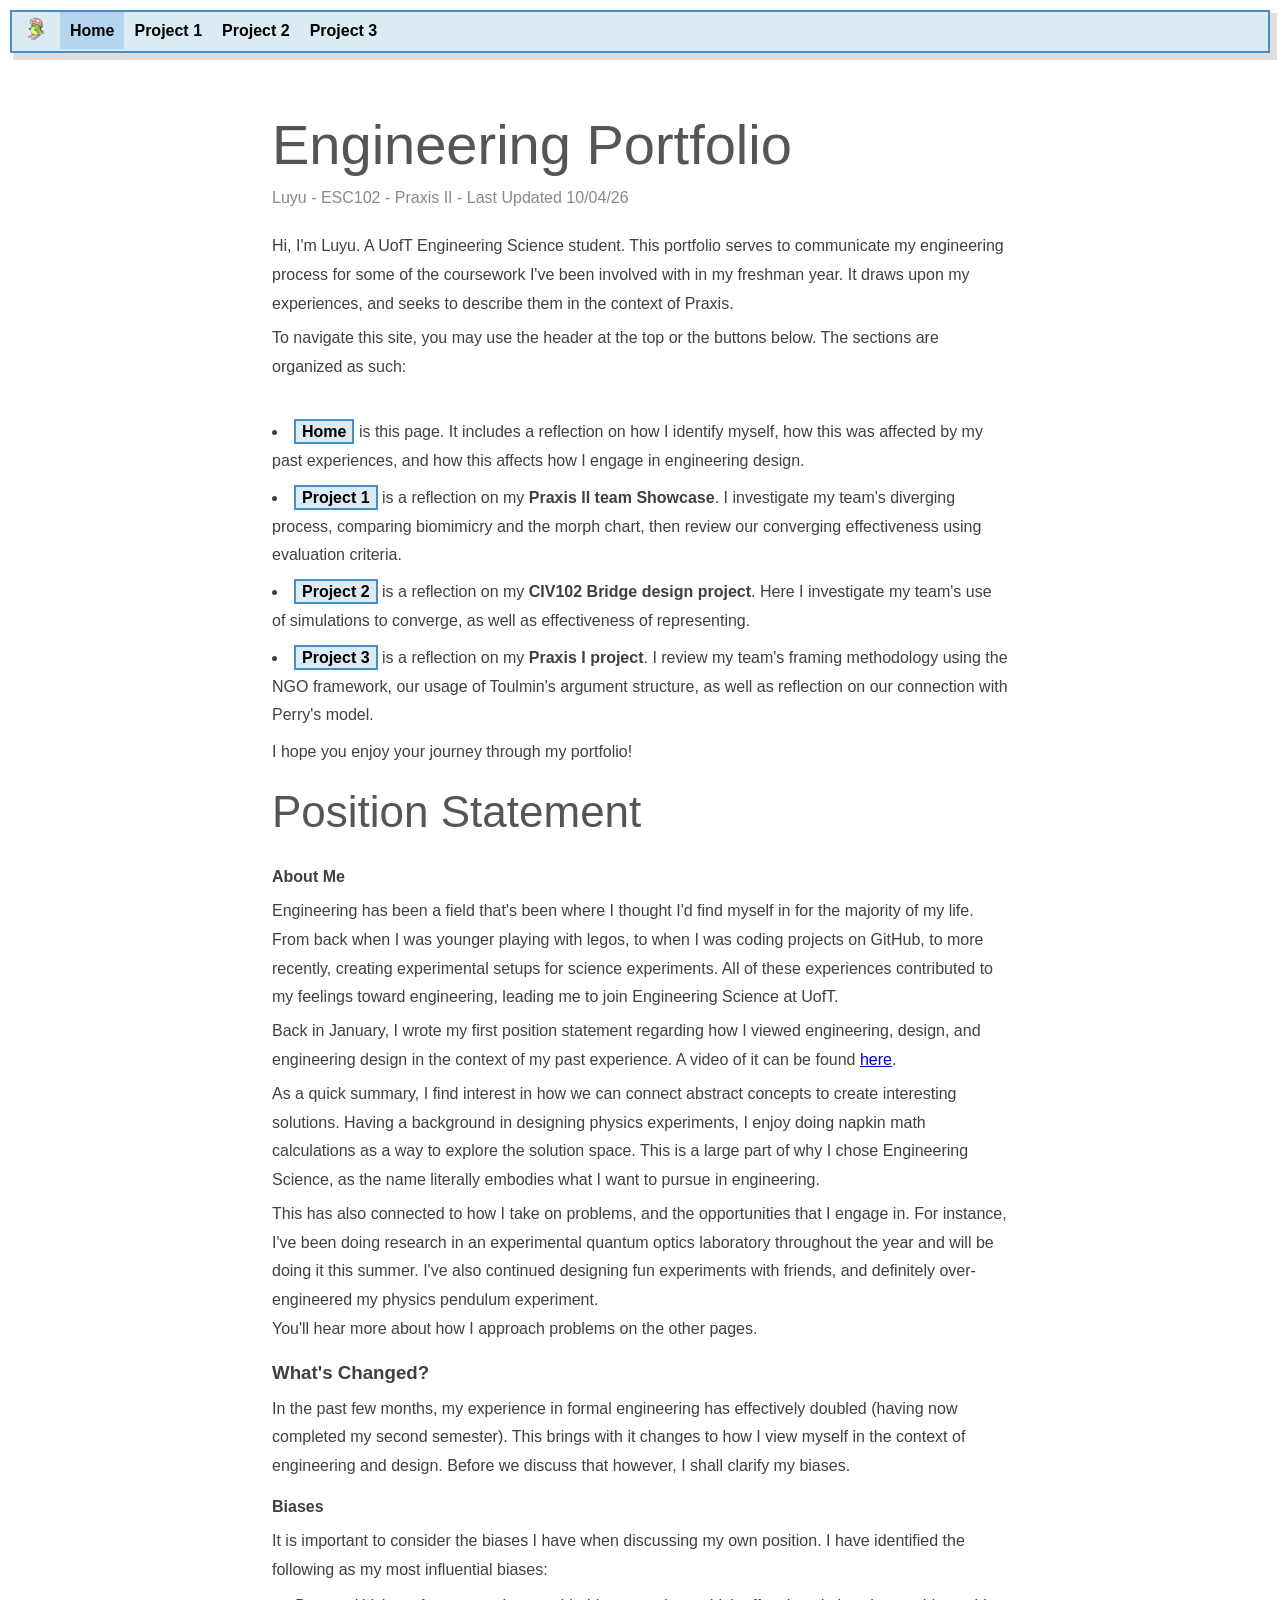
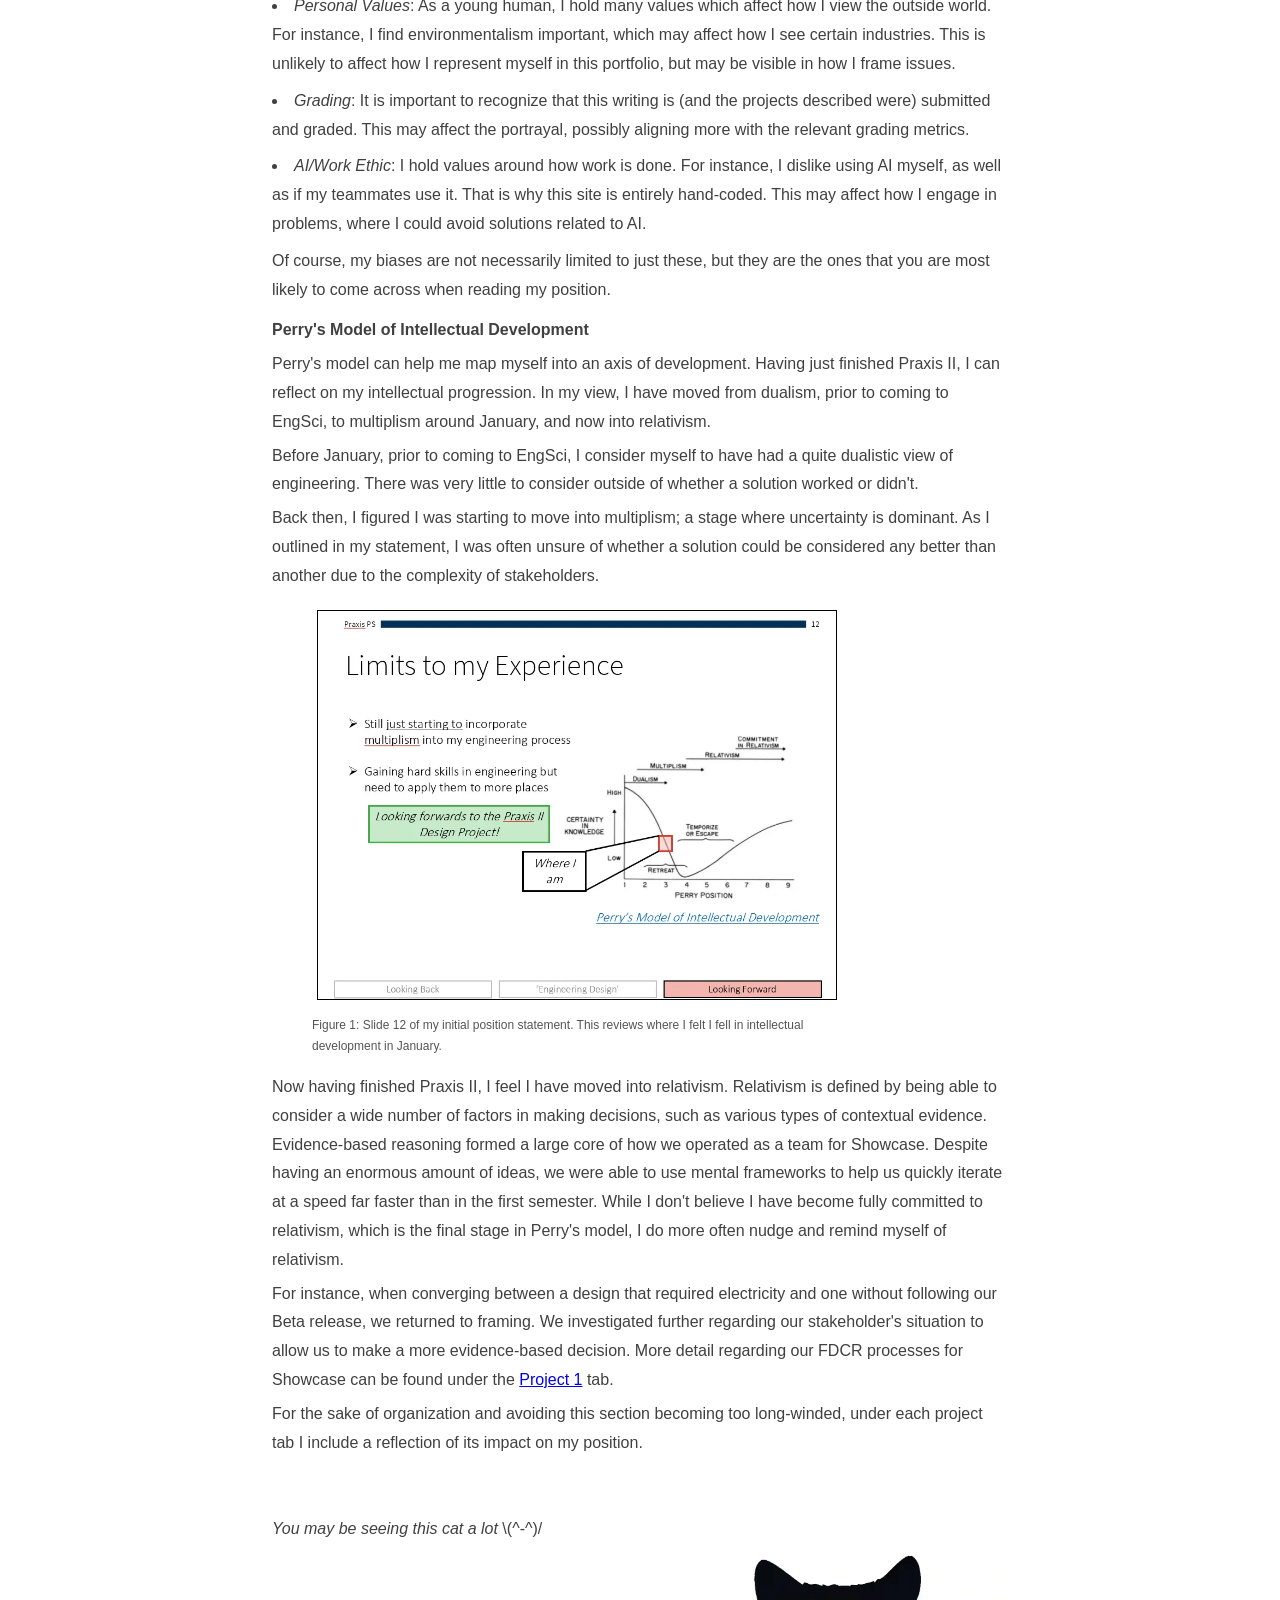
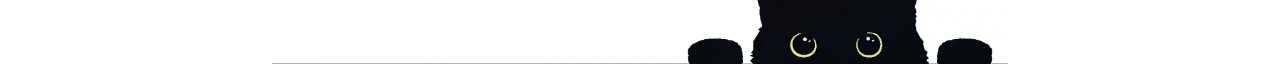
<file: index.html>
<!DOCTYPE html>
<html lang="en">

<head>
    <meta charset="UTF-8">
    <meta name="viewport" content="width=device-width, initial-scale=1.0">
    <title>Engineering Portfolio - Luyu</title>
    <link rel="icon" href="favicon.webp">
    <link rel="stylesheet" href="style.css">
</head>

<body>

    <!-- UNIVERSAL HEADER START -->
    <header>
        <nav>
            <ul>
                <img id="icon" src="assets/shroomskies.webp" width="24" height="24">
                <li><a href="index.html" id="active-tab">Home</a></li>
                <li><a href="p1.html">Project 1</a></li>
                <li><a href="p2.html">Project 2</a></li>
                <li><a href="p3.html">Project 3</a></li>
            </ul>
        </nav>
    </header>
    <!-- UNIVERSAL HEADER END -->

    <main>
        <h1>Engineering Portfolio</h1>
        <h2>Luyu - ESC102 - Praxis II - Last Updated 10/04/26</h2>
        <p>
            Hi, I'm Luyu. A UofT Engineering Science student. This portfolio serves to communicate my engineering
            process for some of the coursework I've been involved with in my freshman year. It draws upon my
            experiences, and seeks to describe them in the context of Praxis.
        </p>

        <p>
            To navigate this site, you may use the header at the top or the buttons below. The sections are organized as
            such:
            <br><br>
            <li><a href="index.html" class="list-links">Home</a> is this page. It includes a reflection on how I
                identify myself,
                how this was affected by my past experiences, and how this affects how I engage in engineering design.
            </li>

            <li><a href="p1.html" class="list-links">Project 1</a> is a reflection on my <b>Praxis II team Showcase</b>.
                I investigate my team's diverging process, comparing biomimicry and the morph chart, then review our
                converging effectiveness using
                evaluation criteria.
            </li>

            <li><a href="p2.html" class="list-links">Project 2</a> is a reflection on my <b>CIV102 Bridge design
                    project</b>. Here I investigate my team's use of simulations to converge, as well as effectiveness
                of representing.</li>

            <li><a href="p3.html" class="list-links">Project 3</a> is a reflection on my <b>Praxis I project</b>. I
                review my team's framing methodology using the NGO framework, our usage of
                Toulmin's argument structure, as well as
                reflection on our connection with Perry's model.</li>
        </p>
        <p>
            I hope you enjoy your journey through my portfolio!
        </p>
        <h1 style="font-size: 44px;">
            Position Statement
        </h1>
        <h4>About Me</h4>
        <p>
            Engineering has been a field that's been where I thought I'd find myself in for the majority of my life.
            From back when I was younger playing with legos, to when I was coding projects on GitHub, to more
            recently, creating experimental setups for science experiments. All of these experiences contributed to my
            feelings toward engineering, leading me to join Engineering Science at UofT.
        </p>
        <p>
            Back in January, I wrote my first position statement regarding how I viewed engineering, design, and
            engineering design in the context of my past experience. A video of it can be found <a
                href="https://drive.google.com/file/d/12EafiBgxQX2EKFs6eQVyHNxEsfpve8lk/view?usp=sharing">here</a>.
        </p>
        <p>
            As a quick summary, I find interest in how we can connect abstract concepts to create interesting solutions.
            Having a background in designing physics experiments, I enjoy doing napkin math calculations as a way to
            explore the solution space. This is a large part of why I chose Engineering Science, as the name literally
            embodies what I want to pursue in engineering.
        </p>
        <p>
            This has also connected to how I take on problems, and the opportunities that I engage in. For instance,
            I've
            been doing research in an experimental quantum optics laboratory throughout the year and will be doing it
            this summer. I've also continued designing fun experiments with friends, and definitely over-engineered my
            physics pendulum experiment.<br>
            You'll hear more about how I approach problems on the other pages.
        </p>
        <h3>What's Changed?</h3>
        <p>
            In the past few months, my experience in formal engineering has effectively doubled (having now completed my
            second semester). This brings with it changes to how I view myself in the context of engineering and
            design. Before
            we discuss that however, I
            shall clarify my biases.
        </p>
        <h4>Biases</h4>
        <p>
            It is important to consider the biases I have when discussing my own position. I have identified the
            following as my most influential biases:
            <li>
                <i>Personal Values</i>: As a young human, I hold many values which affect how I view the outside world.
                For
                instance, I find environmentalism important, which may affect how I see certain industries. This is
                unlikely to affect how I represent myself in this portfolio, but may be visible in how I frame issues.
            </li>

            <li>
                <i>Grading</i>: It is important to recognize that this writing is (and the projects described were)
                submitted
                and graded. This may
                affect the portrayal, possibly aligning more with the relevant grading metrics.
            </li>

            <li>
                <i>AI/Work Ethic</i>: I hold values around how work is done. For instance, I dislike using AI myself, as
                well as if my teammates use it. That is why this site is entirely hand-coded. This may affect how I
                engage in problems, where I could avoid solutions related to AI.
            </li>

            Of course, my biases are not necessarily limited to just these, but they are the ones that you are most
            likely to come across when reading my position.
        </p>
        <h4>Perry's Model of Intellectual Development</h4>
        <p>
            Perry's model can help me map myself into an axis of development. Having just finished Praxis II, I can
            reflect on my intellectual progression.
            In my view, I have moved from dualism, prior to coming to EngSci, to multiplism around January, and now into
            relativism.
        </p>
        <p>
            Before January, prior to coming to EngSci, I consider myself to have had a quite dualistic view of
            engineering. There was very little to consider outside of whether a solution worked or didn't.
        </p>
        <p>
            Back then, I figured I was starting to move into multiplism; a stage where
            uncertainty is dominant. As I outlined in my statement, I was often unsure of whether a solution could be
            considered any better than another due to the complexity of stakeholders.

        </p>

        <figure>
            <img src="assets/praxis-position.webp">
            <figcaption>
                Figure 1: Slide 12 of my initial position statement. This reviews where I felt I fell in
                intellectual
                development in January.
            </figcaption>
        </figure>

        <p>
            Now having finished Praxis II, I feel I have moved into relativism. Relativism is defined by being able to
            consider a wide
            number of factors in making decisions, such as various types of contextual evidence. <br>Evidence-based
            reasoning formed a large
            core of
            how we operated as a team for Showcase. Despite having an enormous amount of ideas, we were able to use
            mental frameworks to help us quickly iterate at a speed far faster than in the
            first semester. While I don't believe I have become fully committed to relativism, which is the final stage
            in Perry's model, I do more often nudge and remind myself of relativism.
        </p>
        <p>
            For instance, when converging
            between a design that required electricity and one without following our Beta release, we returned
            to framing. We investigated
            further regarding our
            stakeholder's situation to allow us to make a more evidence-based decision.
            More detail regarding our FDCR processes for Showcase can be found under the <a href=p1.html>Project 1</a>
            tab.
        </p>

        <p>
            For the sake of organization and avoiding this section becoming too long-winded, under each project tab I
            include a reflection of its impact on my position.

            <br><br><br>
            <i>You may be seeing this cat a lot</i> \(^-^)/
        </p>

        <img src="assets/cat.webp" alt="cat" class="no-border">

    </main>

</body>

</html>
</file>
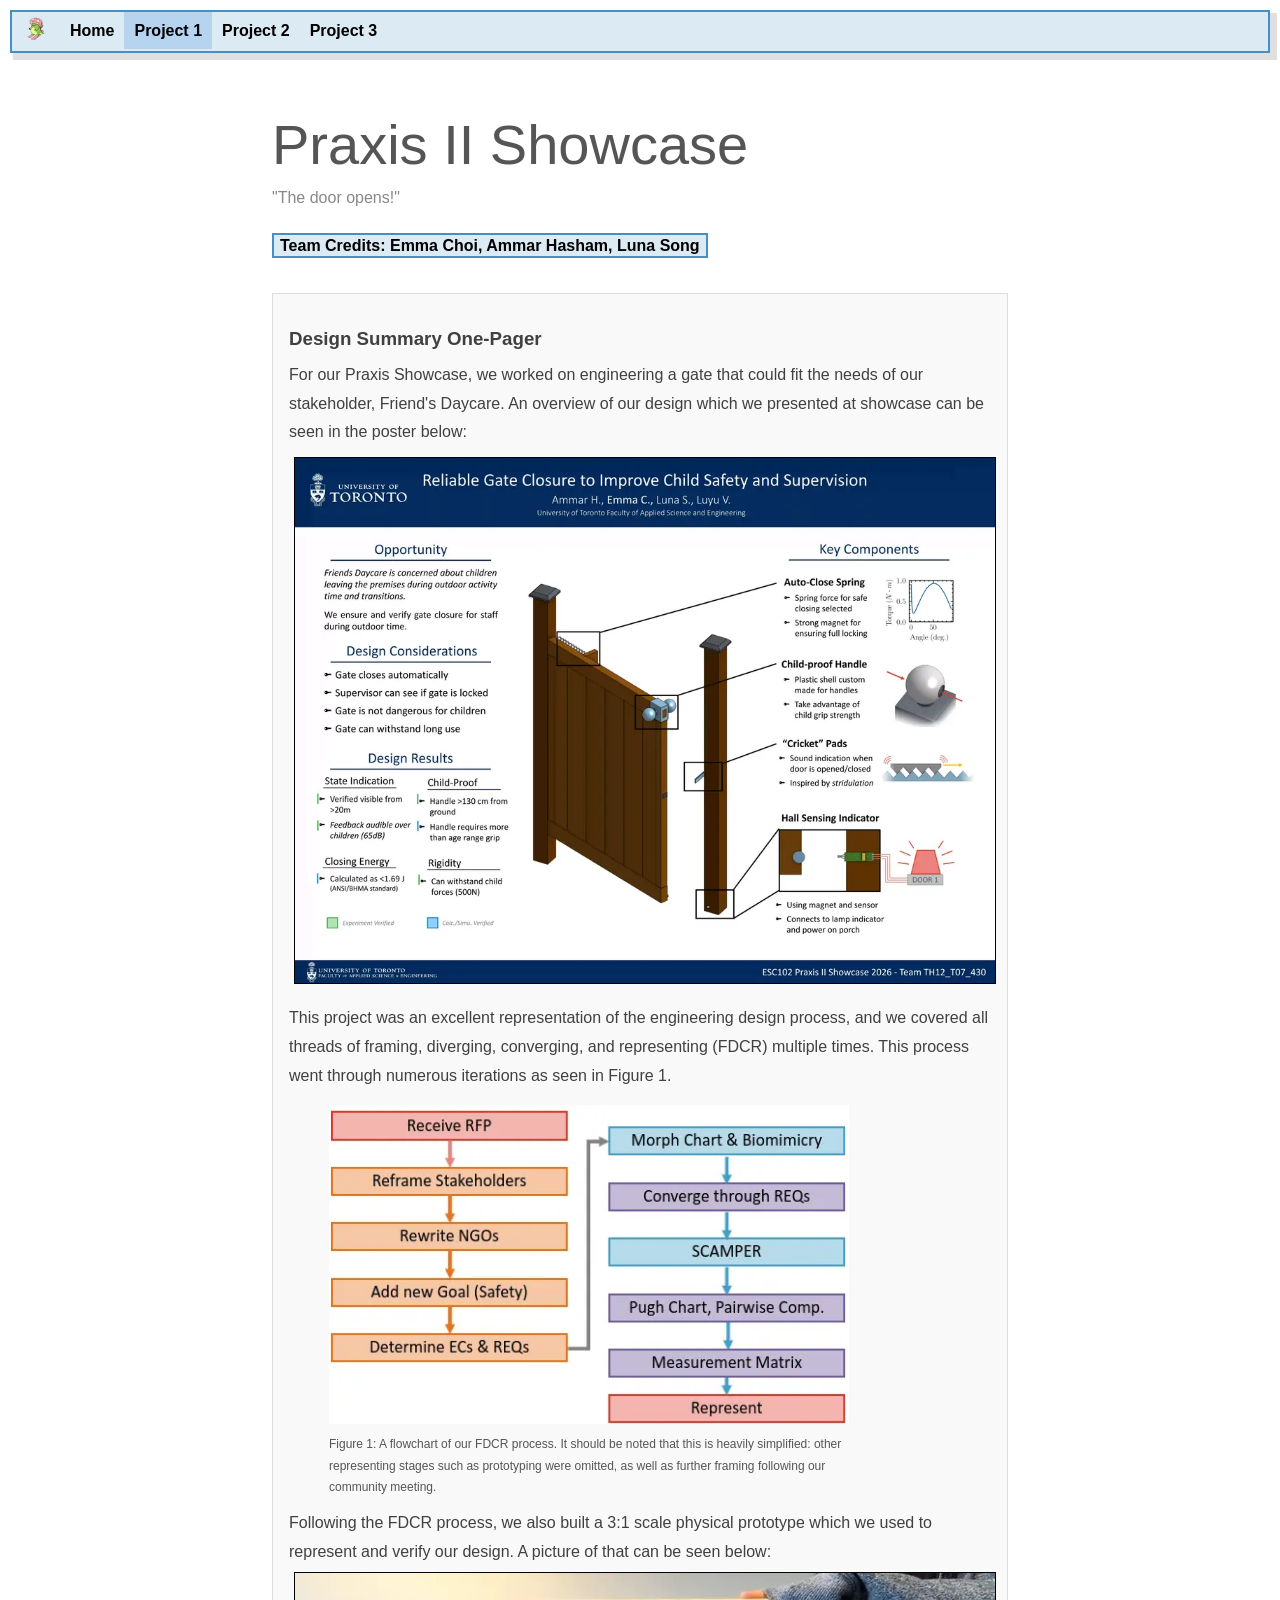
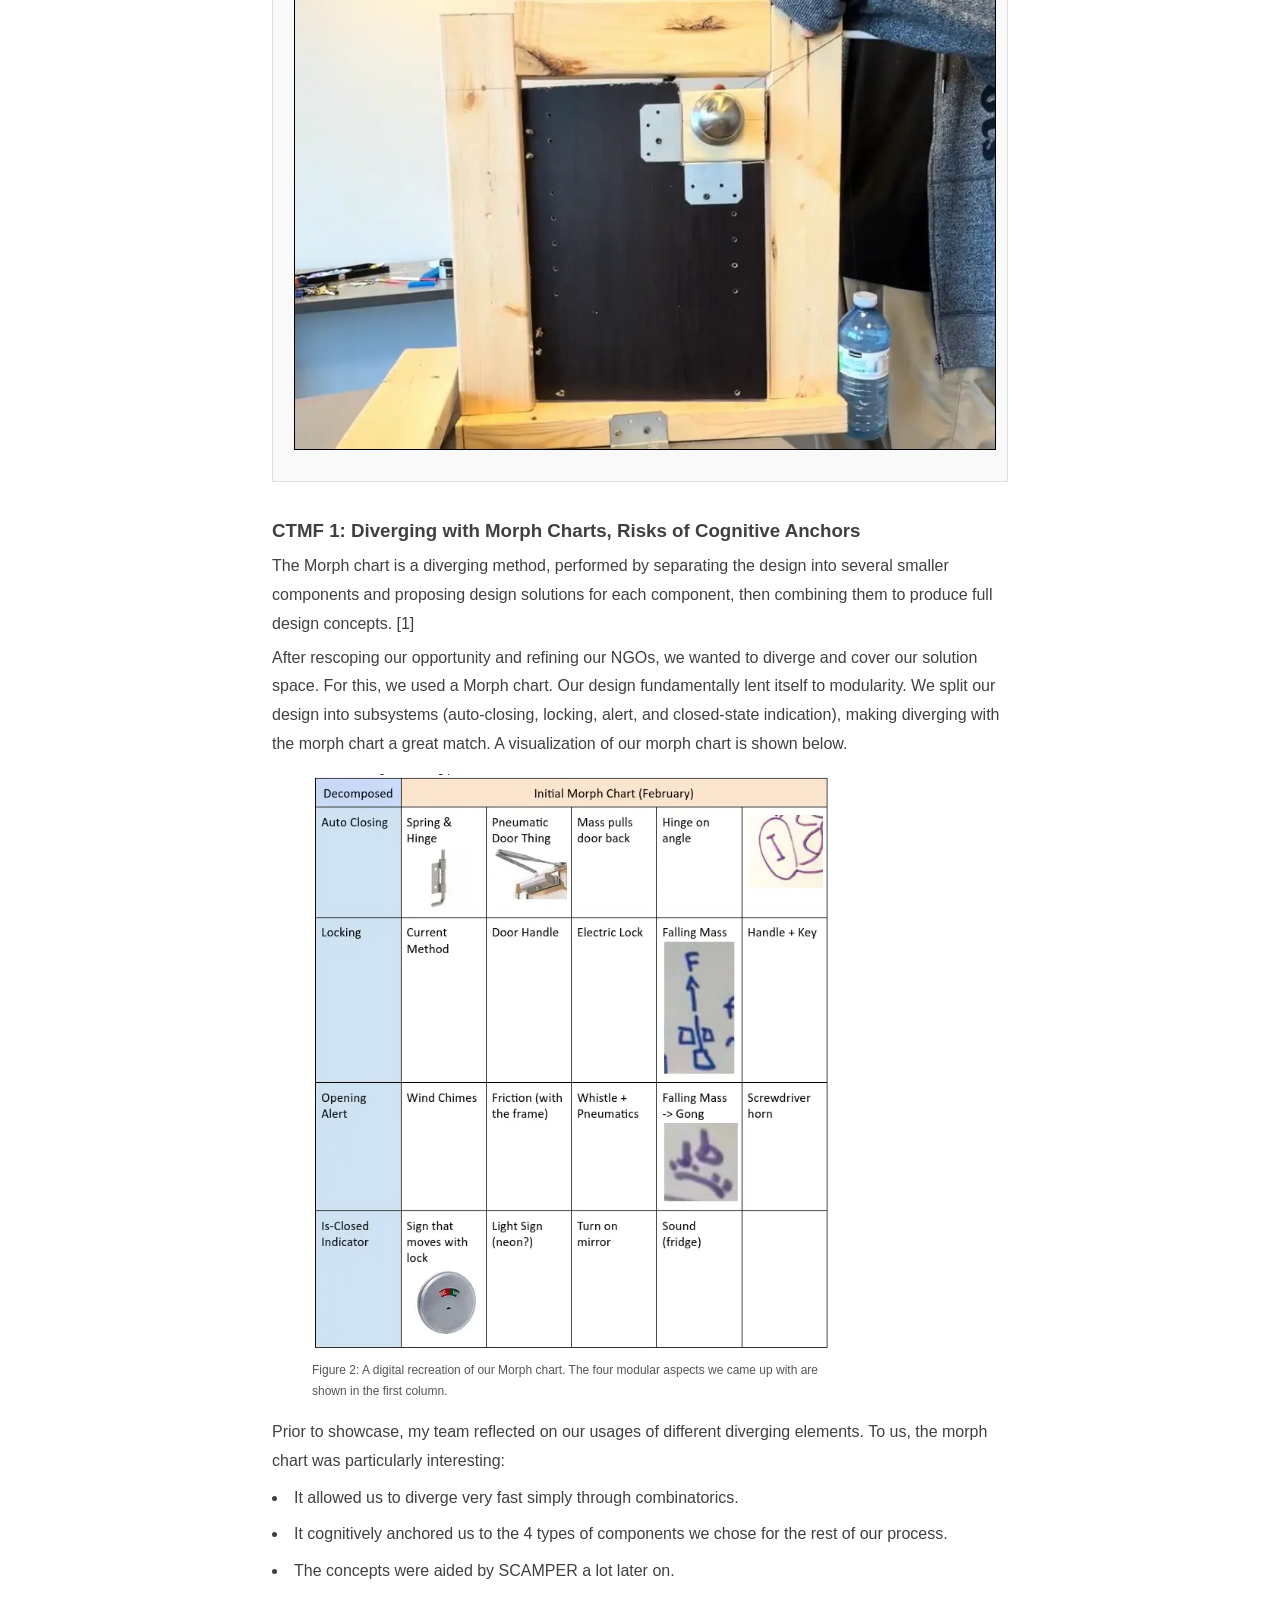
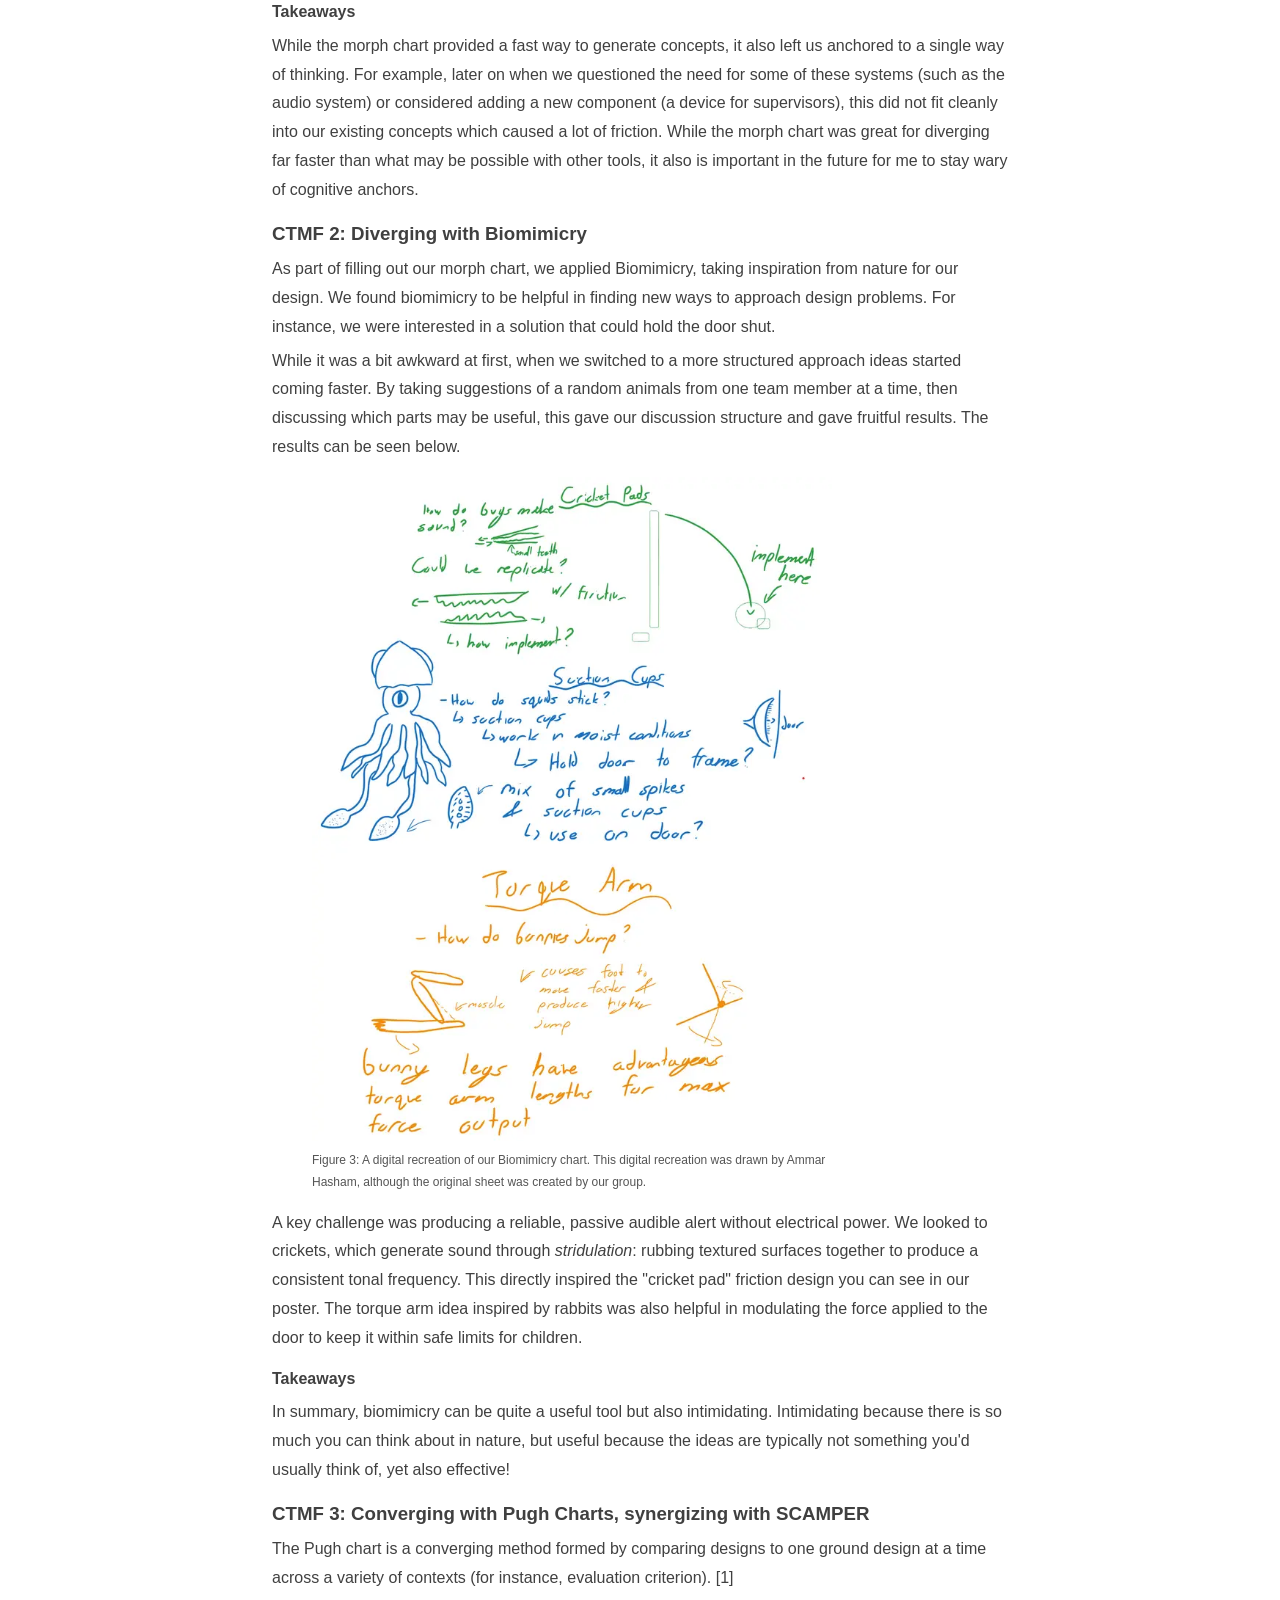
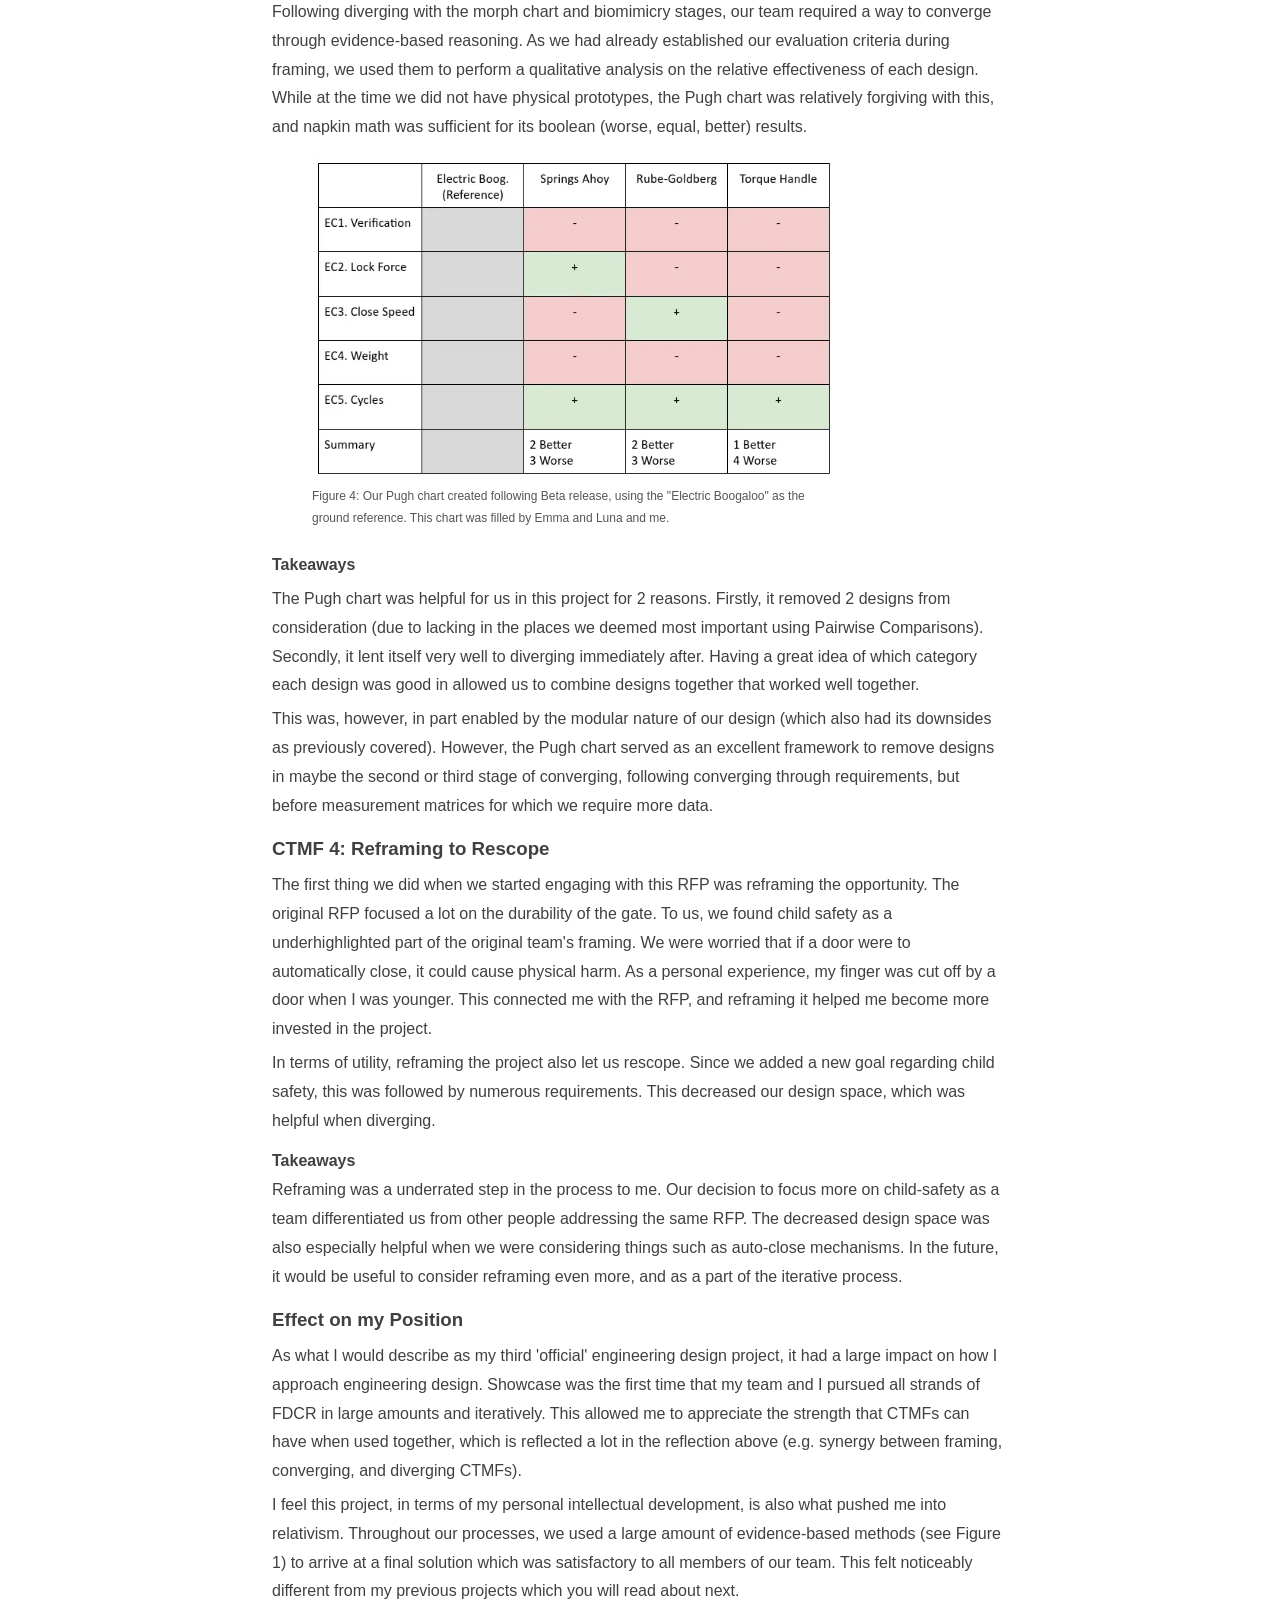
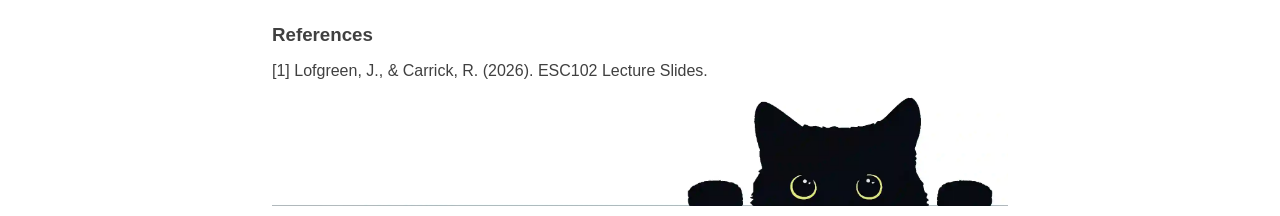
<file: p1.html>
<!DOCTYPE html>
<html lang="en">

<head>
    <meta charset="UTF-8">
    <meta name="viewport" content="width=device-width, initial-scale=1.0">
    <title>Praxis Showcase - Luyu</title>
    <link rel="icon" href="favicon.webp">
    <link rel="stylesheet" href="style.css">
</head>

<body>

    <!-- UNIVERSAL HEADER START -->
    <header>
        <nav>
            <ul>
                <img id="icon" src="assets/shroomskies.webp" width="24" height="24">
                <li><a href="index.html">Home</a></li>
                <li><a href="p1.html" id="active-tab">Project 1</a></li>
                <li><a href="p2.html">Project 2</a></li>
                <li><a href="p3.html">Project 3</a></li>
            </ul>
        </nav>
    </header>
    <!-- UNIVERSAL HEADER END -->

    <main>
        <h1>Praxis II Showcase</h1>
        <h2>"The door opens!"</h2>
        <b class="list-links"> Team Credits: Emma Choi, Ammar Hasham, Luna Song
        </b>
        <one-pager>
            <h3>Design Summary One-Pager</h3>
            <p>
                For our Praxis Showcase, we worked on engineering a gate that could fit the needs of our stakeholder,
                Friend's Daycare. An overview of our design which we presented at showcase can be seen in the poster
                below:
            </p>
            <img src="assets/poster.webp">
            <p>
                This project was an excellent representation of the engineering design process, and we covered all
                threads
                of framing, diverging, converging, and representing (FDCR) multiple times.
                This process went through numerous iterations as seen in Figure 1.
            </p>
            <figure>
                <img src="assets/fdcr.webp" alt="Figure 1" class="no-border">
                <figcaption>Figure 1: A flowchart of our FDCR process. It should be noted that this is heavily
                    simplified:
                    other representing stages such as prototyping were omitted, as well as further framing following
                    our
                    community meeting.</figcaption>
            </figure>

            Following the FDCR process, we also built a 3:1 scale physical prototype which we used to represent and
            verify our design. A picture of that can be seen below:
            <img src="assets/prototype.webp">

        </one-pager>
        <h3>CTMF 1: Diverging with Morph Charts, Risks of Cognitive Anchors</h3>
        <p>
            The Morph chart is a diverging method, performed by separating the design into several smaller components
            and proposing design solutions for each component, then combining them to produce full design concepts. [1]
        </p>
        <p>
            After rescoping our opportunity and refining our NGOs, we wanted to diverge and cover our solution
            space. For this, we used a Morph chart. Our design fundamentally lent itself to modularity. We split our
            design into subsystems (auto-closing, locking, alert, and closed-state indication), making diverging with
            the
            morph chart a great match. A visualization of our morph chart is shown below.
        </p>
        <figure>
            <img src="assets/morph.webp" alt="Figure 2" class="no-border">
            <figcaption>Figure 2: A digital recreation of our Morph chart. The four modular aspects we came up with are
                shown in the first column.</figcaption>
        </figure>

        <p>
            Prior to showcase, my team reflected on our usages of different diverging elements. To us, the morph chart
            was particularly interesting:
            <li>It allowed us to diverge very fast simply through combinatorics.</li>
            <li>It cognitively anchored us to the 4 types of components we chose for the rest of our process.</li>
            <li>The concepts were aided by SCAMPER a lot later on.</li>
        </p>

        <h4>Takeaways</h4>
        <p>
            While the morph chart provided a fast way to generate concepts, it also left us anchored to a
            single way of thinking. For example, later on when we questioned the need for some of these systems (such
            as the audio system) or considered adding a new component (a device for supervisors), this did not fit
            cleanly into our existing concepts which caused a lot of friction. While the morph chart was great for
            diverging far faster than what may be possible with other tools, it also is important in the future for me
            to stay wary of cognitive anchors.
        </p>

        <h3>CTMF 2: Diverging with Biomimicry</h3>
        <p>
            As part of filling out our morph chart, we applied
            Biomimicry, taking inspiration from nature for our design. We found biomimicry to be helpful in finding new
            ways to approach design problems. For instance, we were interested in a solution that could hold the door
            shut.
        </p>
        <p>
            While it was a bit awkward at first, when we switched to a more structured approach ideas started coming
            faster. By taking suggestions of a random animals from one team member at a time, then discussing
            which parts may be useful, this gave our discussion structure and gave fruitful results. The results can be
            seen below.
        </p>
        <figure>
            <img src="assets/bio.webp" alt="Figure 2" class="no-border">
            <figcaption>Figure 3: A digital recreation of our Biomimicry chart. This digital recreation was drawn by
                Ammar Hasham, although the original sheet was created by our group.</figcaption>
        </figure>
        <p>
            A key challenge was producing a reliable, passive audible alert without electrical power. We looked
            to crickets, which generate sound through <em>stridulation</em>: rubbing textured surfaces together
            to produce a consistent tonal frequency. This directly inspired the "cricket pad" friction design
            you can see in our poster. The torque arm idea inspired by rabbits was also helpful in modulating the force
            applied to the door to keep it within safe limits for children.
        </p>
        <h4>Takeaways</h4>

        <p>
            In summary, biomimicry can be quite a useful tool but also intimidating. Intimidating because there is so
            much you can think about in nature, but useful because the ideas are typically not something you'd usually
            think of, yet also effective!
        </p>

        <h3>CTMF 3: Converging with Pugh Charts, synergizing with SCAMPER</h3>
        <p>
            The Pugh chart is a converging method formed by comparing designs to one ground design at a time across a
            variety of contexts (for instance, evaluation criterion). [1]
        </p>
        <p>
            Following diverging with the morph chart and biomimicry stages, our team required a way to converge through
            evidence-based reasoning. As we had already established our evaluation criteria during framing, we used them
            to perform a qualitative analysis on the relative effectiveness of each design. While at the time we did not
            have physical prototypes, the Pugh chart was relatively forgiving with this, and napkin math was sufficient
            for its boolean (worse, equal, better) results.
        </p>
        <figure>
            <img src="assets/pugh.webp" alt="Figure 2" class="no-border">
            <figcaption>Figure 4: Our Pugh chart created following Beta release, using the "Electric Boogaloo" as the
                ground reference. This chart was filled by Emma and Luna and me.</figcaption>
        </figure>
        <h4>Takeaways</h4>
        <p>
            The Pugh chart was helpful for us in this project for 2 reasons. Firstly, it removed 2 designs from
            consideration (due to lacking in the places we deemed most important using Pairwise Comparisons). Secondly,
            it lent itself very well to diverging immediately after. Having a great idea of which category each design
            was good in allowed us to combine designs together that worked well together.
        </p>
        <p>
            This was, however, in part enabled by the modular nature of our design (which also had its downsides as
            previously covered). However, the Pugh chart served as an excellent framework to remove designs in maybe the
            second or third stage of converging, following converging through requirements, but before measurement
            matrices for which we require more data.
        </p>

        <h3>CTMF 4: Reframing to Rescope</h3>
        <p>
            The first thing we did when we started engaging with this RFP was reframing the opportunity.
            The original RFP focused a lot on the durability of the gate. To us, we found child safety as a
            underhighlighted part of the original team's framing. We were worried that if a door were to automatically
            close, it could cause physical harm. As a personal experience, my finger was cut off by a
            door when I was younger. This connected me with the RFP, and reframing it helped me become more invested in
            the project.
        </p>
        <p>
            In terms of utility, reframing the project also let us rescope. Since we added a new goal regarding child
            safety, this was followed by numerous requirements. This decreased our design space, which was helpful when
            diverging.
        </p>
        <h4>
            Takeaways
        </h4>
        Reframing was a underrated step in the process to me. Our decision to focus more on child-safety as a team
        differentiated us from other people addressing the same RFP. The decreased design space was also especially
        helpful when we were considering things such as auto-close mechanisms. In the future, it would be useful to
        consider reframing even more, and as a part of the iterative process.

        <h3>Effect on my Position</h3>
        <p>
            As what I would describe as my third 'official' engineering design project, it had a large impact on how I
            approach engineering design. Showcase was the first time that my team and I pursued all strands of FDCR in
            large amounts and iteratively. This allowed me to appreciate the strength that CTMFs can have when used
            together, which is reflected a lot in the reflection above (e.g. synergy between framing, converging, and
            diverging CTMFs).
        </p>
        <p>
            I feel this project, in terms of my personal intellectual development, is also what pushed me into
            relativism. Throughout our processes, we used a large amount of evidence-based methods (see Figure 1) to
            arrive at a final solution which was satisfactory to all members of our team. This felt noticeably different
            from my previous projects which you will read about next.
        </p>

        <h3>References</h3>
        <p>
            [1] Lofgreen, J., & Carrick, R. (2026). ESC102 Lecture Slides.
        </p>


        <img src="assets/cat.webp" alt="cat" class="no-border">

    </main>


</body>

</html>
</file>
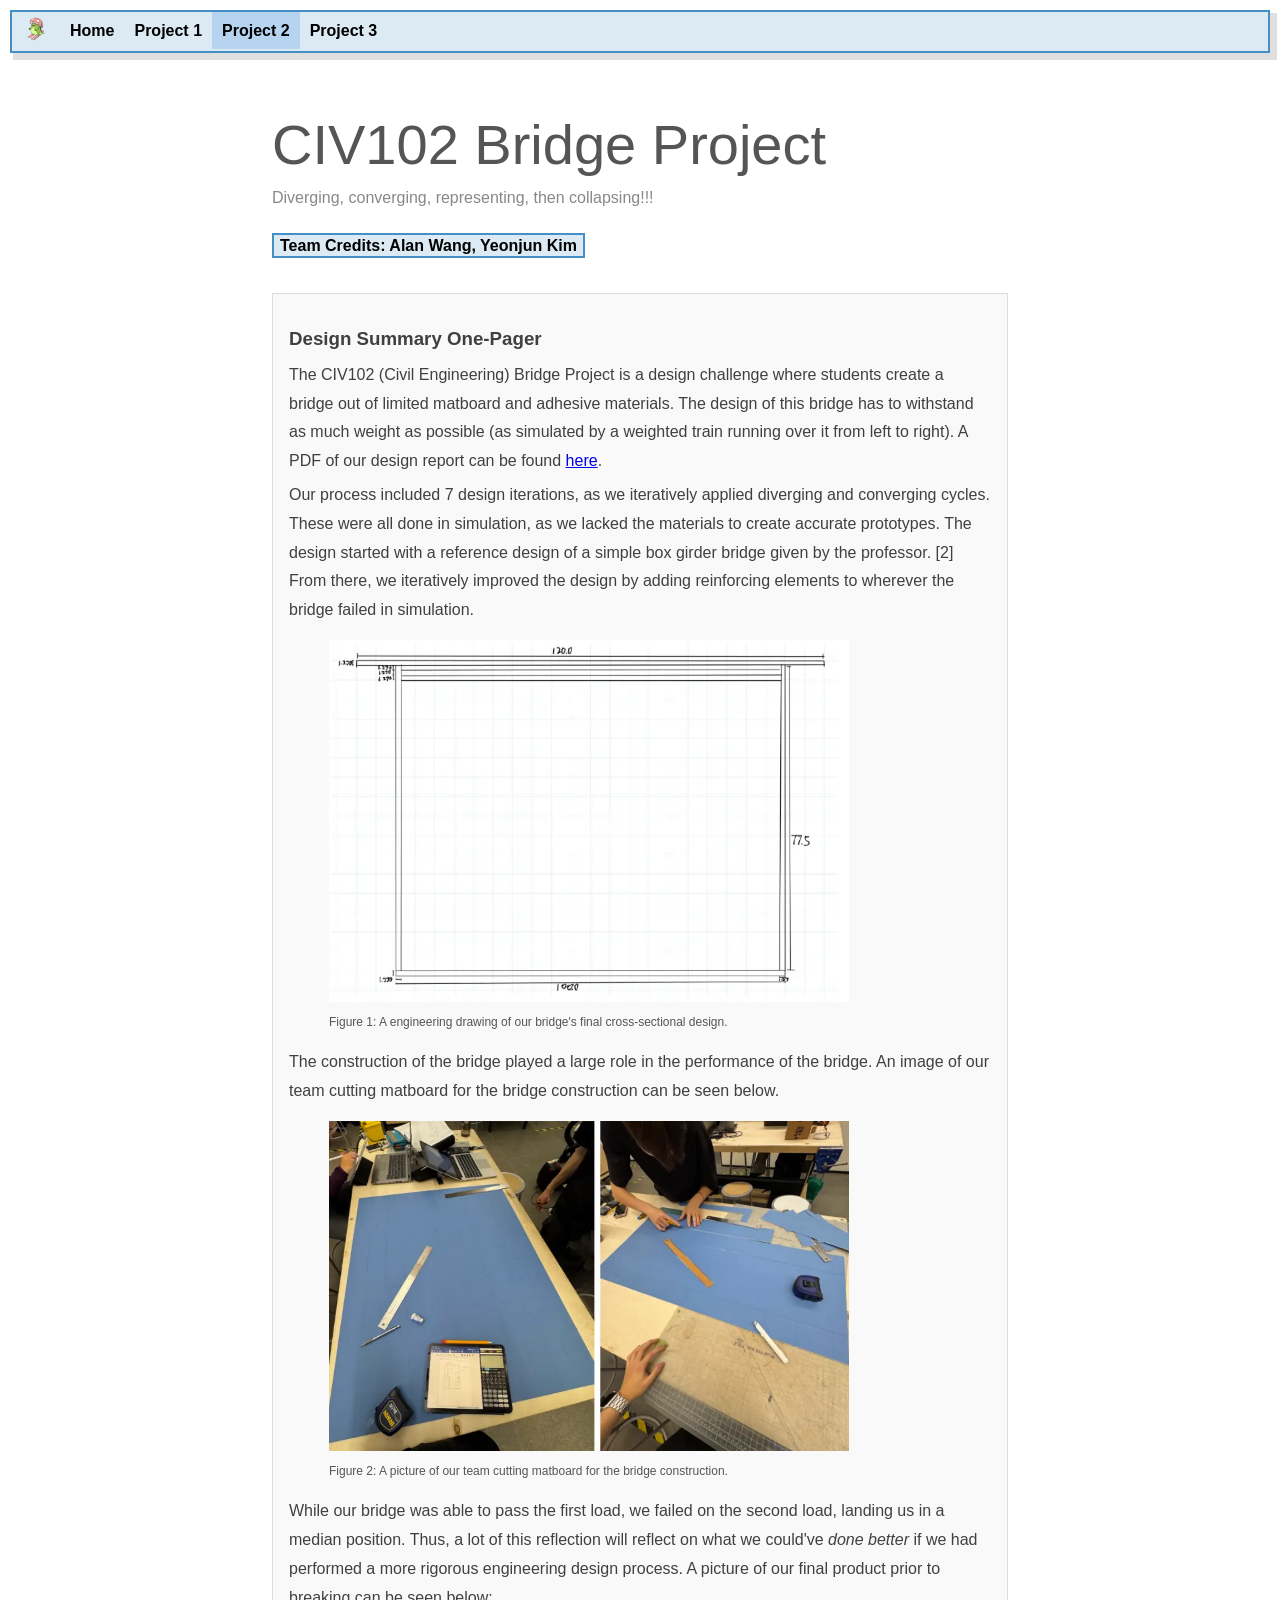
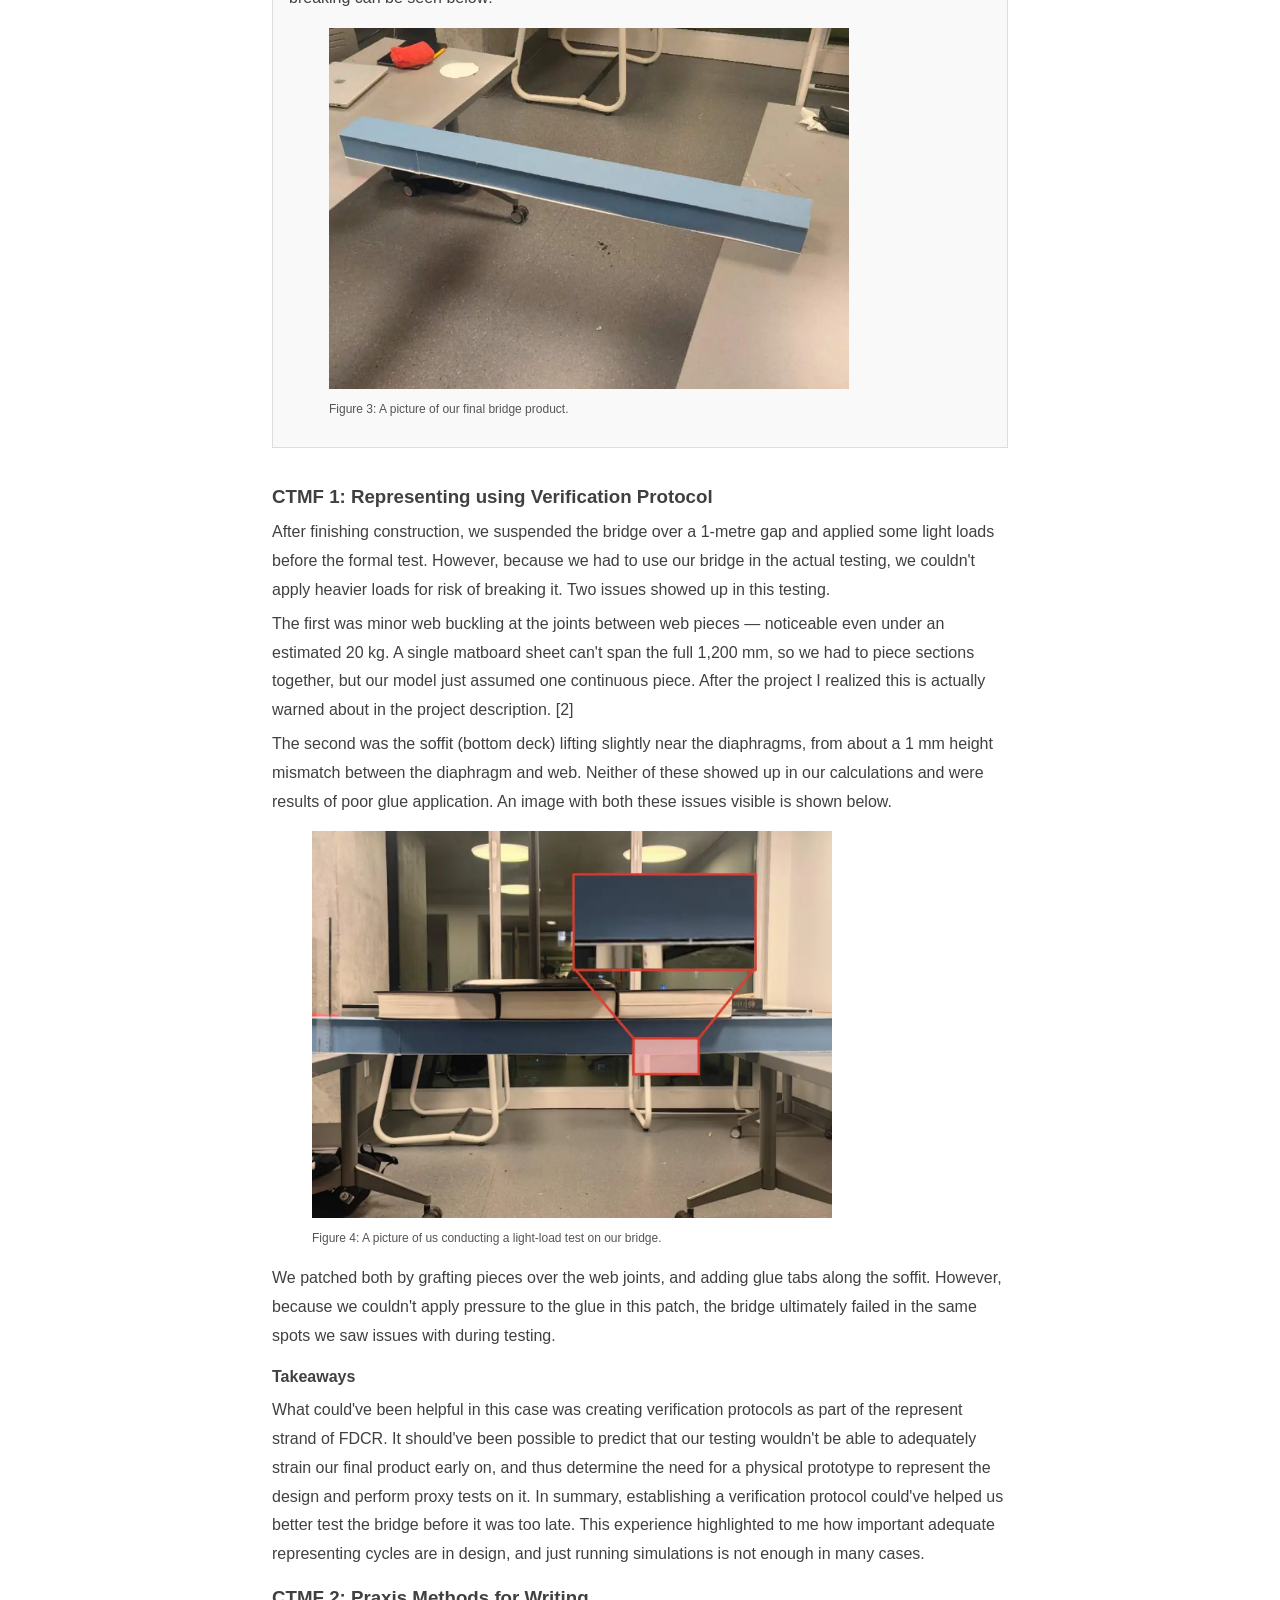
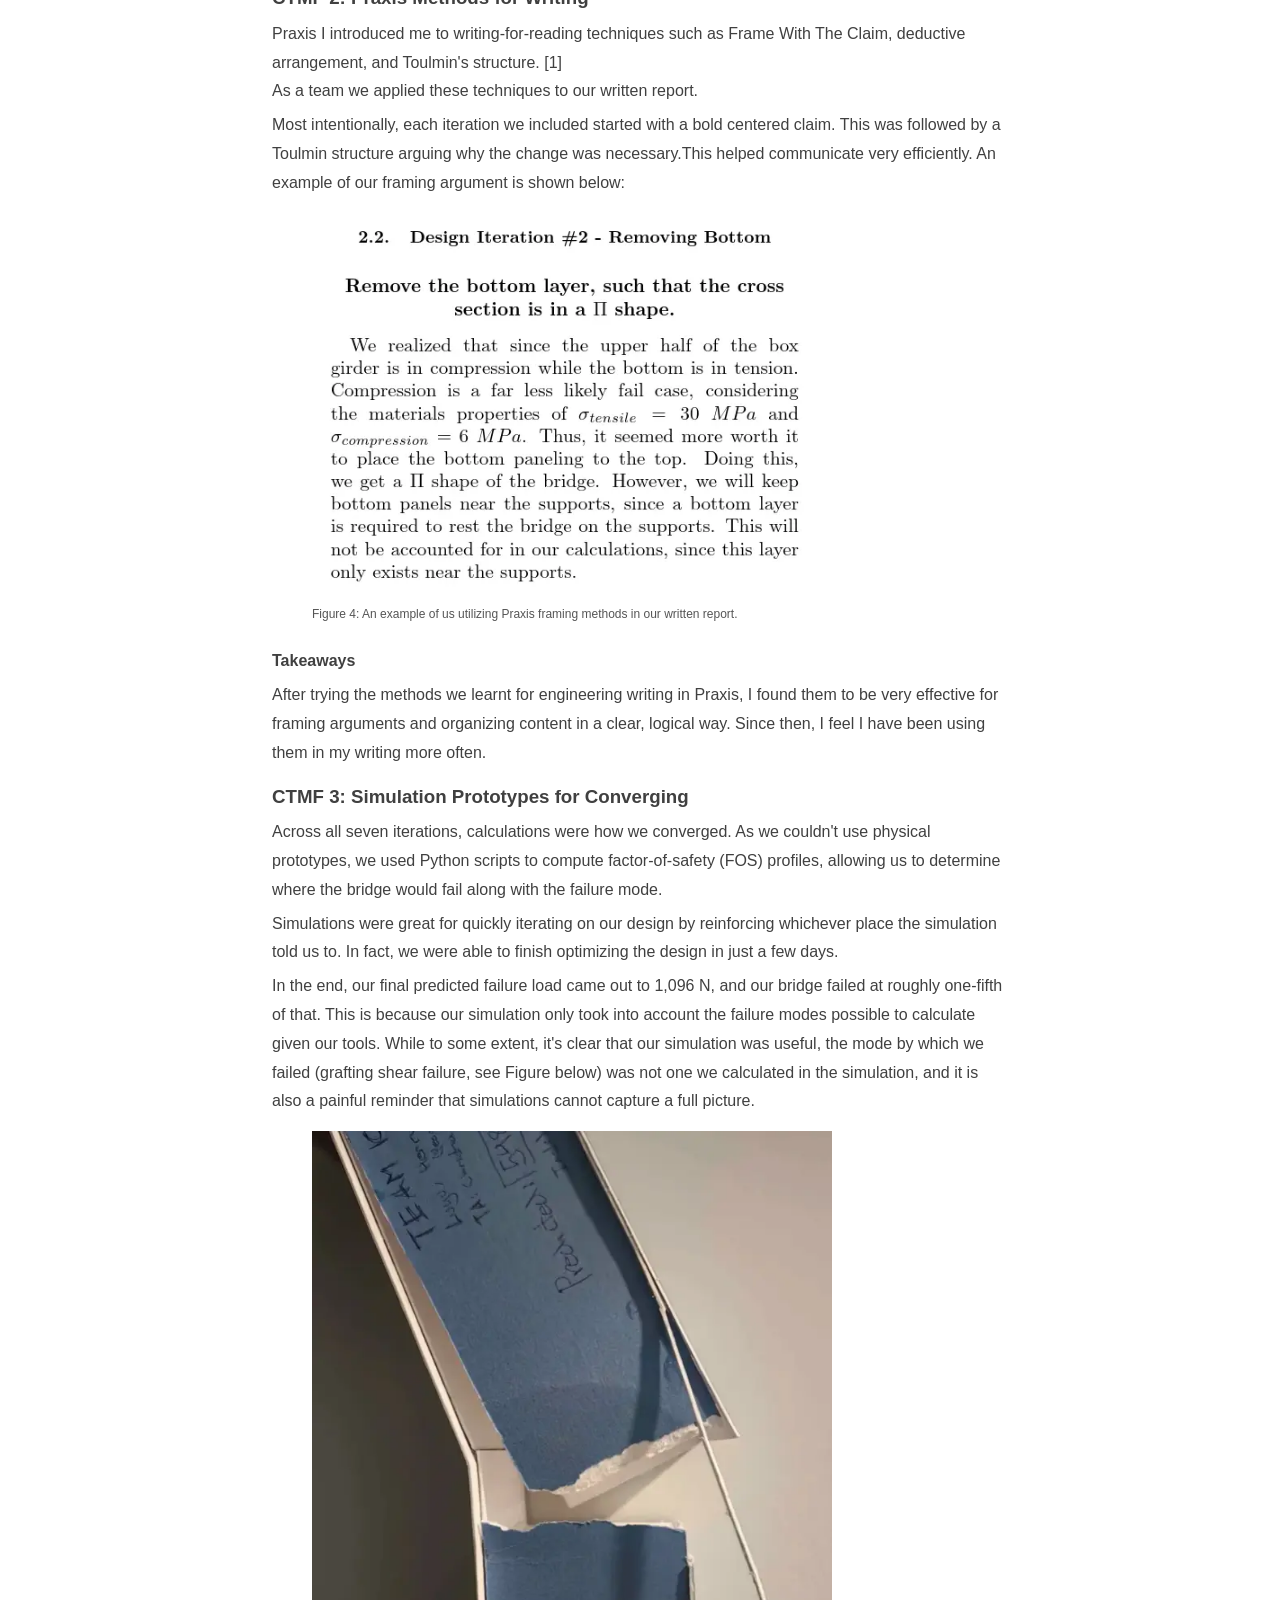
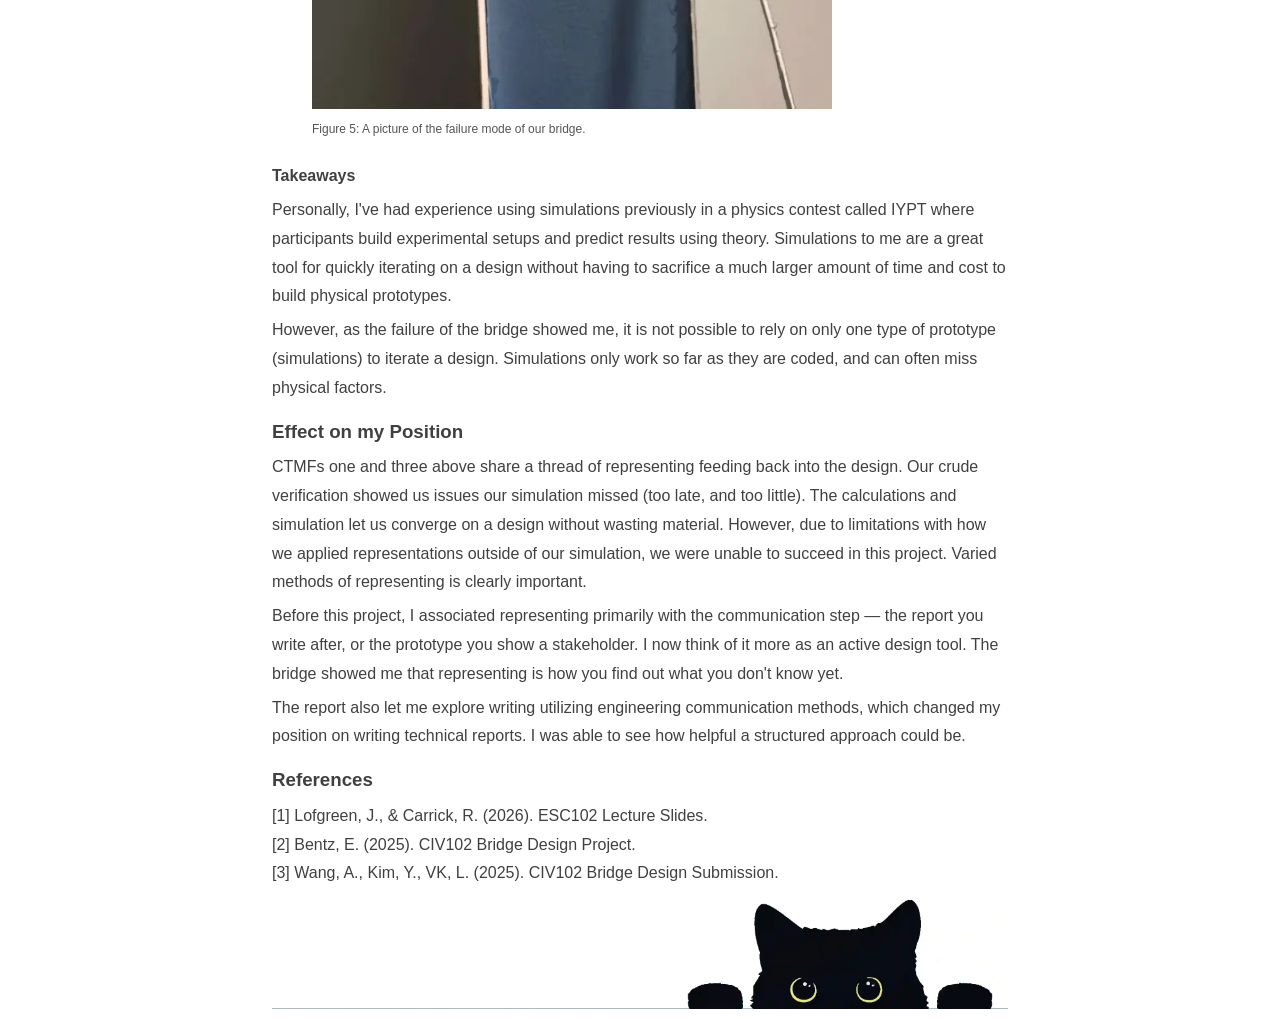
<file: p2.html>
<!DOCTYPE html>
<html lang="en">

<head>
    <meta charset="UTF-8">
    <meta name="viewport" content="width=device-width, initial-scale=1.0">
    <title>CIV102 Bridge - Luyu</title>
    <link rel="icon" href="favicon.webp">
    <link rel="stylesheet" href="style.css">
</head>

<body>

    <!-- UNIVERSAL HEADER START -->
    <header>
        <nav>
            <ul>
                <img id="icon" src="assets/shroomskies.webp" width="24" height="24">
                <li><a href="index.html">Home</a></li>
                <li><a href="p1.html">Project 1</a></li>
                <li><a href="p2.html" id="active-tab">Project 2</a></li>
                <li><a href="p3.html">Project 3</a></li>
            </ul>
        </nav>
    </header>
    <!-- UNIVERSAL HEADER END -->

    <main>
        <h1>CIV102 Bridge Project</h1>
        <h2>Diverging, converging, representing, then collapsing!!!</h2>

        <b class="list-links"> Team Credits: Alan Wang, Yeonjun Kim</b>
        <one-pager>
            <h3>Design Summary One-Pager</h3>
            <p>
                The CIV102 (Civil Engineering) Bridge Project is a design challenge where students create a bridge out
                of limited matboard and adhesive materials. The design of this bridge has to withstand as much weight as
                possible (as simulated by a weighted train running over it from left to right). A PDF of our design
                report can be found <a href="assets/bridge-project.pdf">here</a>.
            </p>
            <p>
                Our process included 7 design iterations, as we iteratively applied diverging and converging cycles.
                These were all done in simulation, as we lacked the materials to create accurate prototypes. The design
                started with a reference design of a simple box girder bridge given by the professor. [2] From there, we
                iteratively improved the design by adding reinforcing elements to wherever the bridge failed in
                simulation.
            </p>
            <figure>
                <img src="assets/bridge_cross.webp" alt="Figure 1" class="no-border">
                <figcaption>Figure 1: A engineering drawing of our bridge's final cross-sectional design.</figcaption>
            </figure>
            <p>
                The construction of the bridge played
                a large role in the performance of the bridge. An image of our team cutting matboard for the bridge
                construction can be seen below.
            </p>
            <figure>
                <img src="assets/bridge_construct.webp" alt="Figure 2" class="no-border">
                <figcaption>Figure 2: A picture of our team cutting matboard for the bridge construction.</figcaption>
            </figure>

            <p>
                While our bridge was able to pass the first load, we failed on the second load, landing us in a median
                position. Thus, a lot of this reflection will reflect on what we could've <i>done better</i> if we had
                performed a more rigorous engineering design process. A picture of our final product prior to breaking
                can be seen below:
            </p>
            <figure>
                <img src="assets/bridge_product.webp" alt="Figure 3" class="no-border">
                <figcaption>Figure 3: A picture of our final bridge product.</figcaption>
            </figure>

        </one-pager>

        <h3>CTMF 1: Representing using Verification Protocol</h3>
        <p>
            After finishing construction, we suspended the bridge over a 1-metre gap and applied some light loads
            before the formal test. However, because we had to use our bridge in the actual testing, we couldn't apply
            heavier loads for risk of breaking it. Two issues showed up in this testing.
        </p>
        <p>
            The first was minor web buckling at the joints between web pieces — noticeable even under an estimated 20
            kg. A single matboard sheet can't span the full 1,200 mm, so we had to piece sections together, but our
            model just assumed one continuous piece. After the project I realized this is actually warned about in the
            project description. [2]
        </p>
        <p>
            The second was the soffit (bottom deck) lifting slightly near the
            diaphragms, from about a 1 mm height mismatch between the diaphragm and web. Neither of these showed up
            in our calculations and were results of poor glue application. An image with both these issues visible is
            shown below.
        </p>
        <figure>
            <img src="assets/bridge_test.webp" alt="Figure 4" class="no-border">
            <figcaption>Figure 4: A picture of us conducting a light-load test on our bridge.</figcaption>
        </figure>
        <p>
            We patched both by grafting pieces over the web joints, and adding glue tabs along the soffit. However,
            because we couldn't apply pressure to the glue in this patch, the bridge ultimately failed in the same spots
            we saw issues with during testing.
        </p>

        <h4>Takeaways</h4>
        <p>
            What could've been helpful in this case was creating verification protocols as part of the represent
            strand of FDCR. It should've been possible to predict that our testing wouldn't be able to adequately strain
            our final product early on, and thus determine the need for a physical prototype to represent the design and
            perform proxy tests on it.
            In summary, establishing a verification protocol could've helped us better test the bridge before it was too
            late. This experience highlighted to me how important adequate representing cycles are in design, and just
            running simulations is not enough in many cases.
        </p>

        <h3>CTMF 2: Praxis Methods for Writing</h3>
        <p>
            Praxis I introduced me to writing-for-reading techniques such as Frame With The Claim, deductive
            arrangement, and Toulmin's structure. [1]<br>As a team we applied these techniques to our written report.
        </p>
        <p>
            Most intentionally, each iteration we included started with a bold centered
            claim. This was followed by a Toulmin structure arguing why the change was necessary.This helped communicate
            very efficiently. An example of our framing argument is
            shown below:
        </p>
        <figure>
            <img src="assets/bridge_write_structure.webp" alt="bridge structure" class="no-border">
            <figcaption>Figure 4: An example of us utilizing Praxis framing methods in our written report.</figcaption>
        </figure>

        <h4>Takeaways</h4>
        <p>
            After trying the methods we learnt for engineering writing in Praxis, I found them to be very effective for
            framing arguments and organizing content in a clear, logical way. Since then, I feel I have been using them
            in my writing more often.
        </p>

        <h3>CTMF 3: Simulation Prototypes for Converging</h3>
        <p>
            Across all seven iterations, calculations were how we converged. As we couldn't use physical prototypes, we
            used Python scripts to compute factor-of-safety (FOS) profiles, allowing us to determine where the bridge
            would fail along with the failure mode.
        </p>
        <p>
            Simulations were great for quickly iterating on our design by reinforcing whichever place the simulation
            told us to. In fact, we were able to finish optimizing the design in just a few days.
        </p>
        <p>
            In the end, our final predicted failure load came out to 1,096 N, and our bridge failed at roughly one-fifth
            of that. This is because our simulation only took into account the failure modes possible to calculate given
            our tools. While to some extent, it's clear that our simulation was useful, the mode by which we failed
            (grafting shear failure, see Figure below)
            was not one we calculated in the simulation, and it is also a painful reminder that simulations cannot
            capture a full picture.
        </p>
        <figure>
            <img src="assets/bridge_fail.webp" alt="Figure 5" class="no-border">
            <figcaption>Figure 5: A picture of the failure mode of our bridge.</figcaption>
        </figure>

        <h4>Takeaways</h4>
        <p>
            Personally, I've had experience using simulations previously in a physics contest called IYPT where
            participants build experimental setups and predict results using theory. Simulations to me are a great tool
            for quickly iterating on a design without having to sacrifice a much larger amount of time and cost to build
            physical prototypes.
        </p>
        <p>
            However, as the failure of the bridge showed me, it is not possible to rely on only one type of prototype
            (simulations) to iterate a design. Simulations only work so far as they are coded, and can often miss
            physical factors.
        </p>

        <h3>Effect on my Position</h3>
        <p>
            CTMFs one and three above share a thread of representing feeding back into the design. Our crude
            verification showed us issues our simulation missed (too late, and too little). The calculations and
            simulation let us
            converge on a design without wasting material. However, due to limitations with how we applied
            representations outside of our simulation, we were unable to succeed in this project. Varied methods of
            representing is clearly important.
        </p>
        <p>
            Before this project, I associated representing primarily with the communication step — the report you
            write after, or the prototype you show a stakeholder. I now think of it more as an active design tool.
            The bridge showed me that representing is how you find out what you don't know yet.
        </p>
        <p>
            The report also let me explore writing utilizing engineering communication methods, which changed my
            position on writing technical reports. I was able to see how helpful a structured approach could be.
        </p>


        <h3>References</h3>
        <p>
            [1] Lofgreen, J., & Carrick, R. (2026). ESC102 Lecture Slides.
            <br>
            [2] Bentz, E. (2025). CIV102 Bridge Design Project.
            <br>
            [3] Wang, A., Kim, Y., VK, L. (2025). CIV102 Bridge Design Submission.
        </p>

        <img src="assets/cat.webp" alt="cat" class="no-border">

    </main>


</body>

</html>
</file>
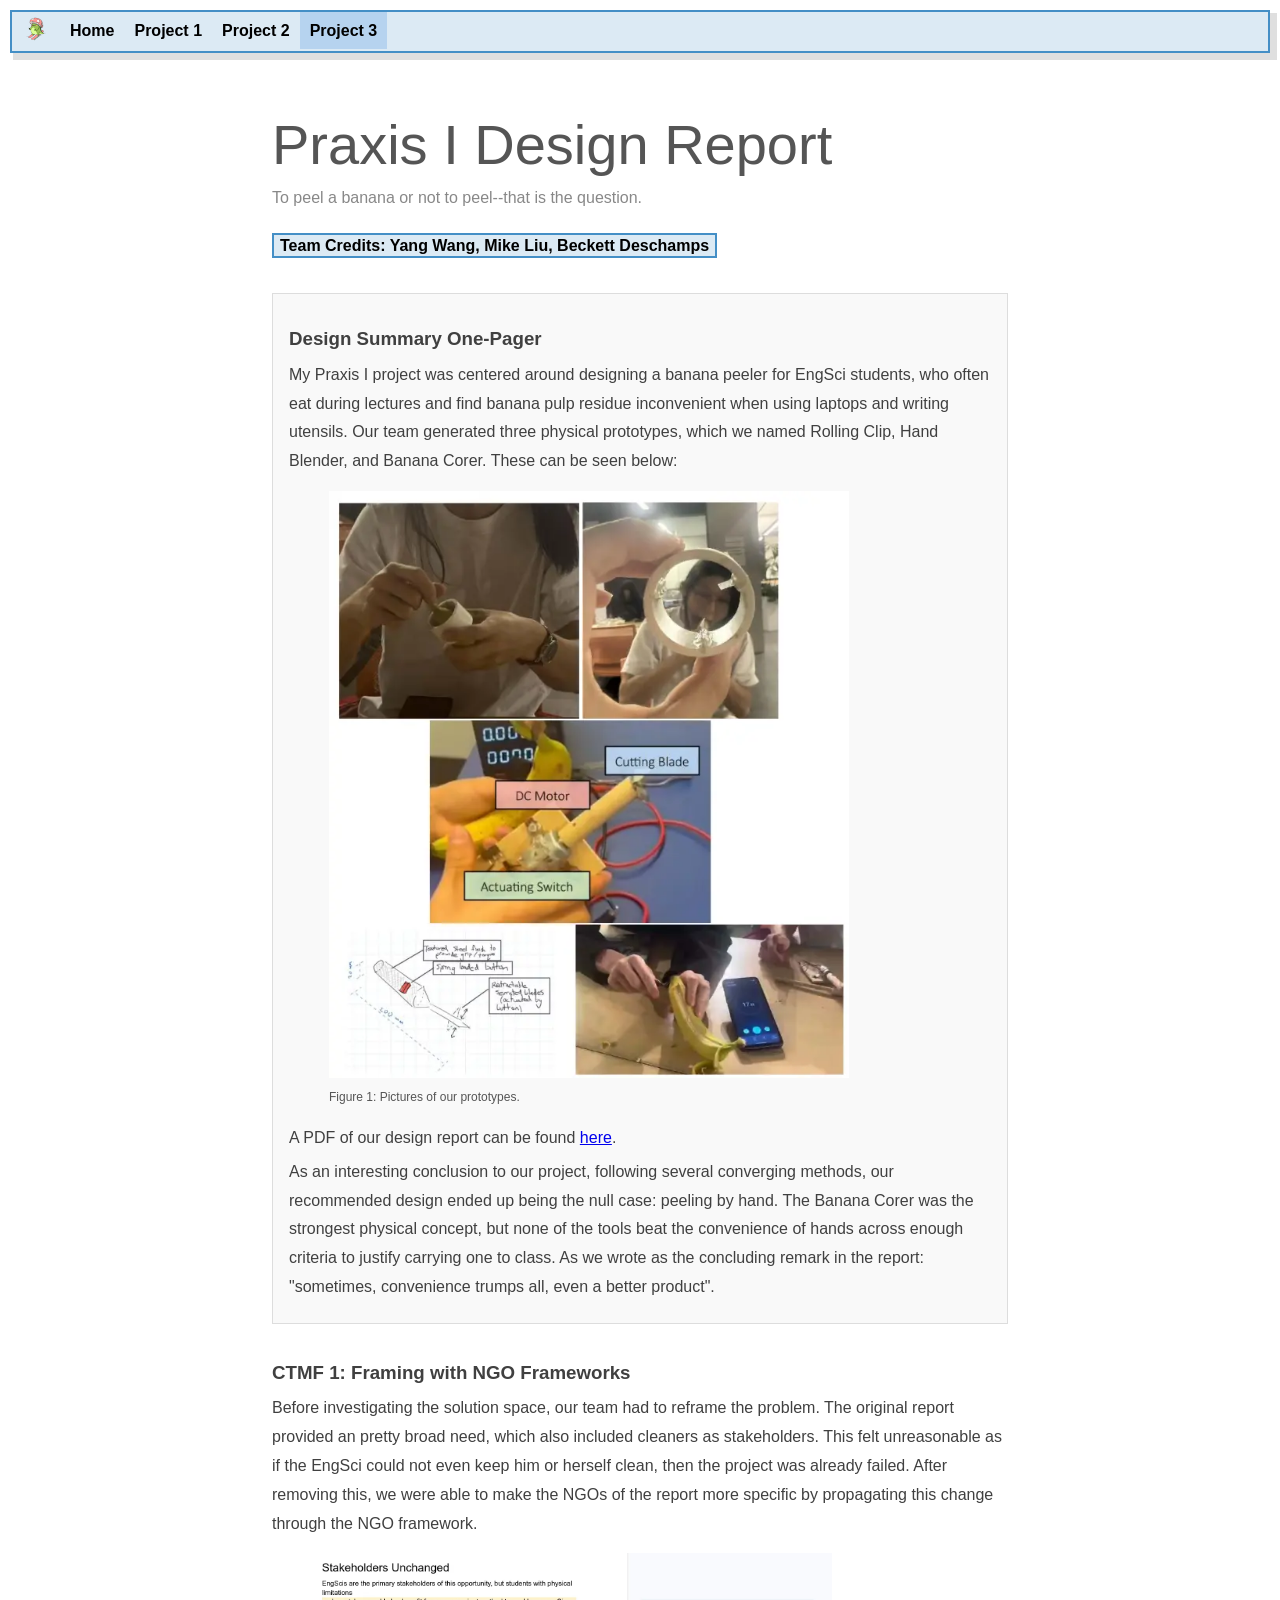
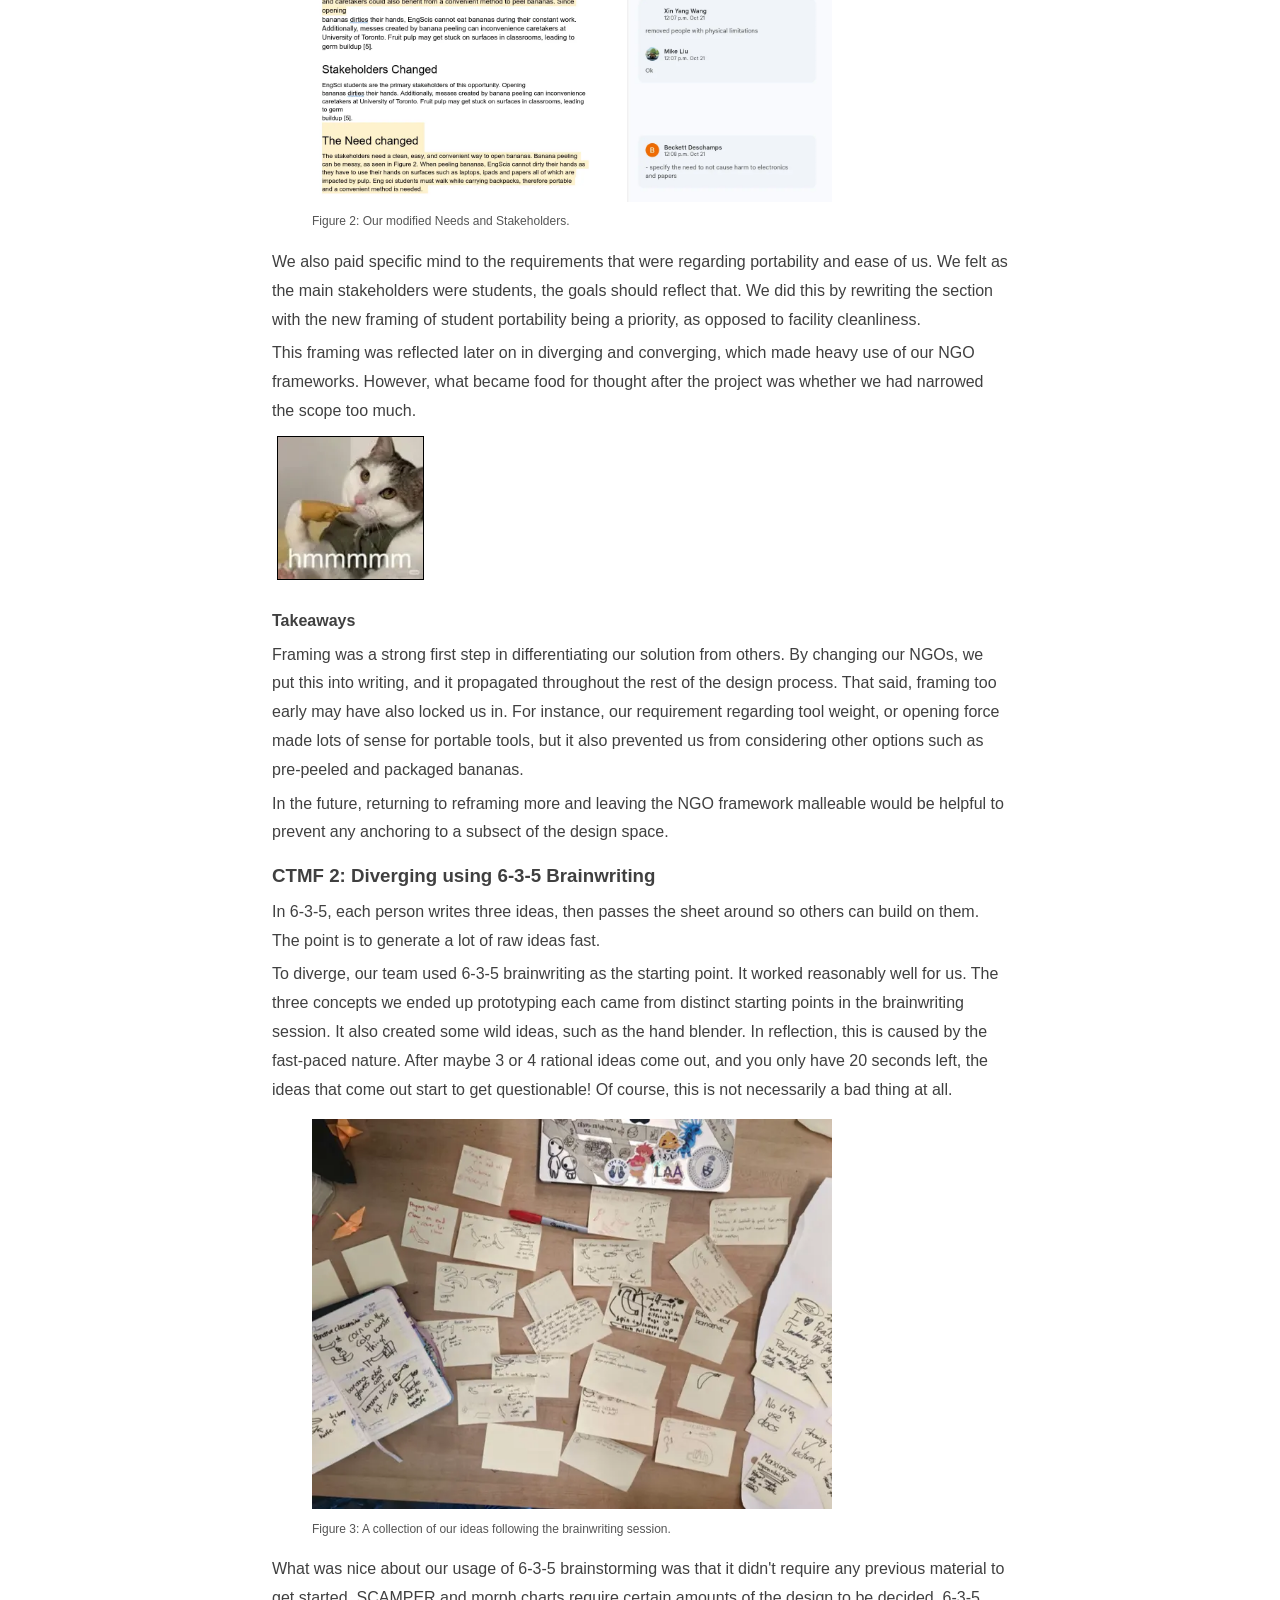
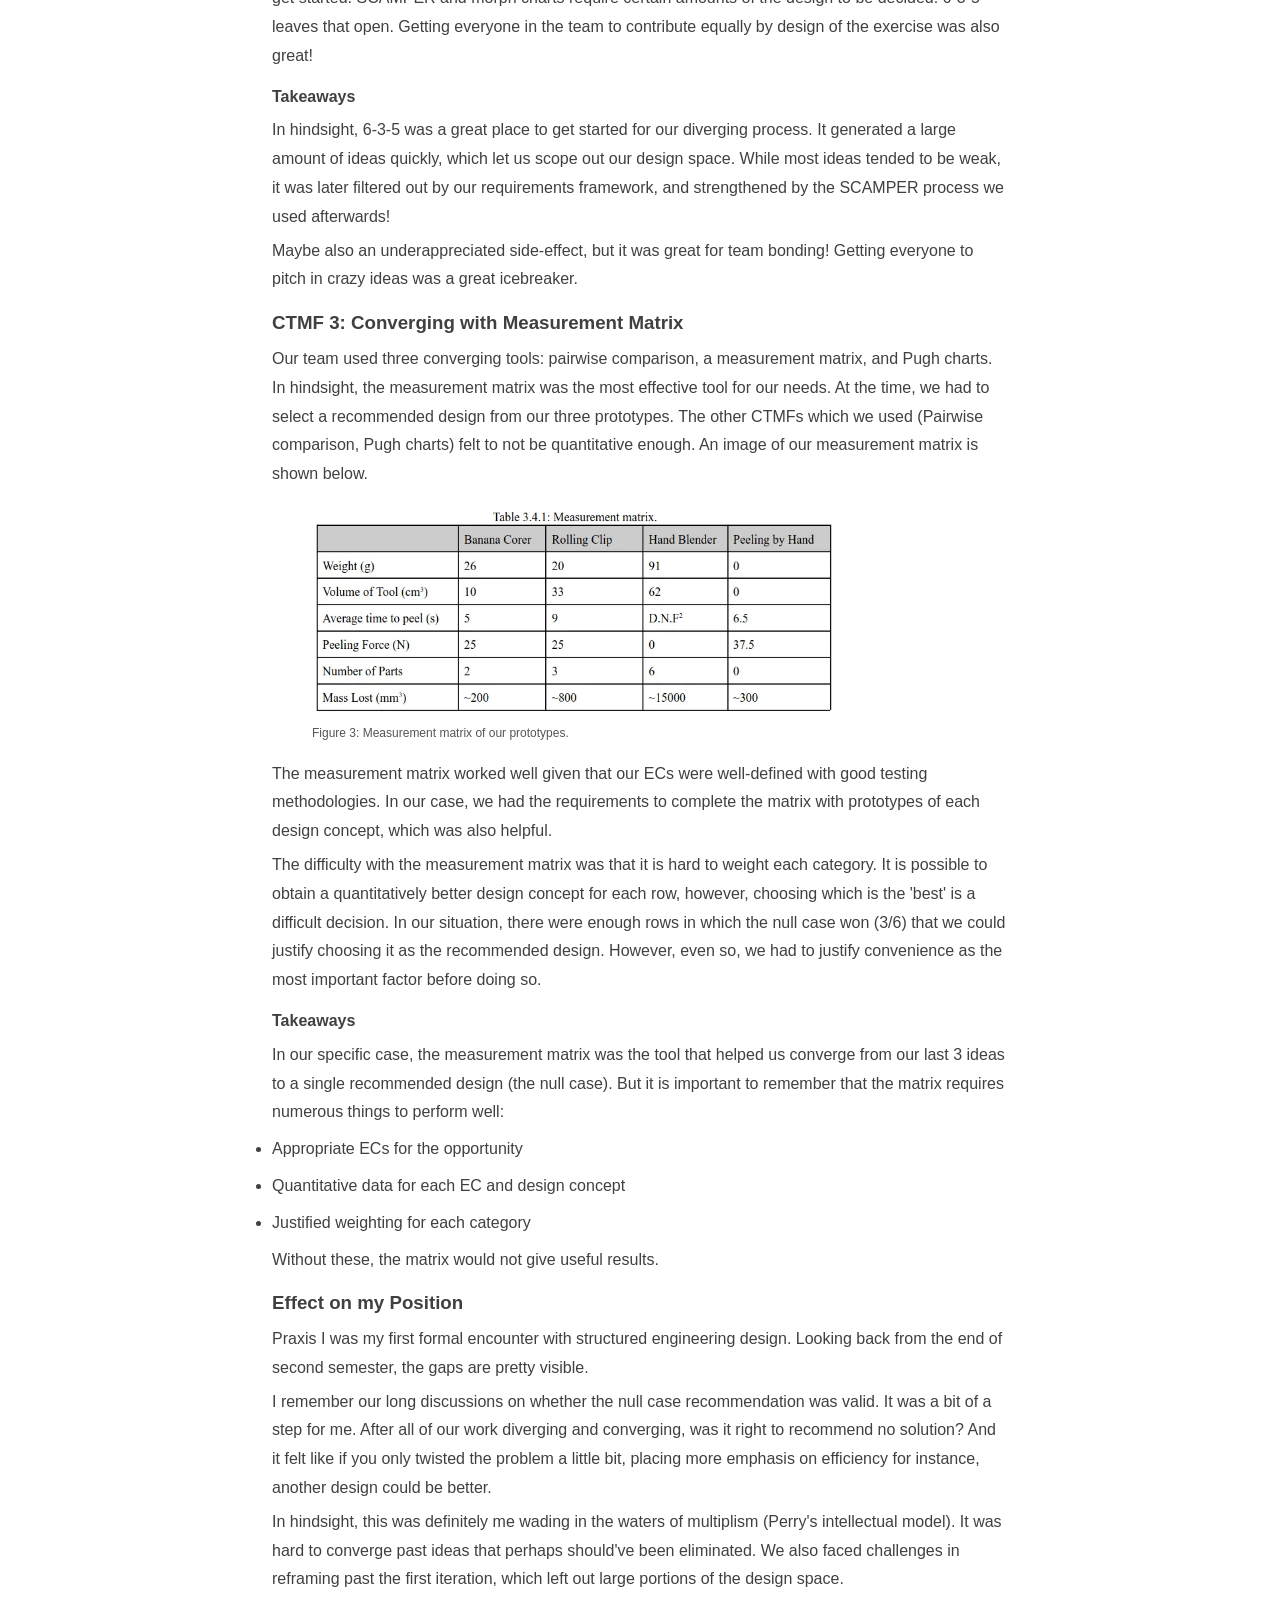
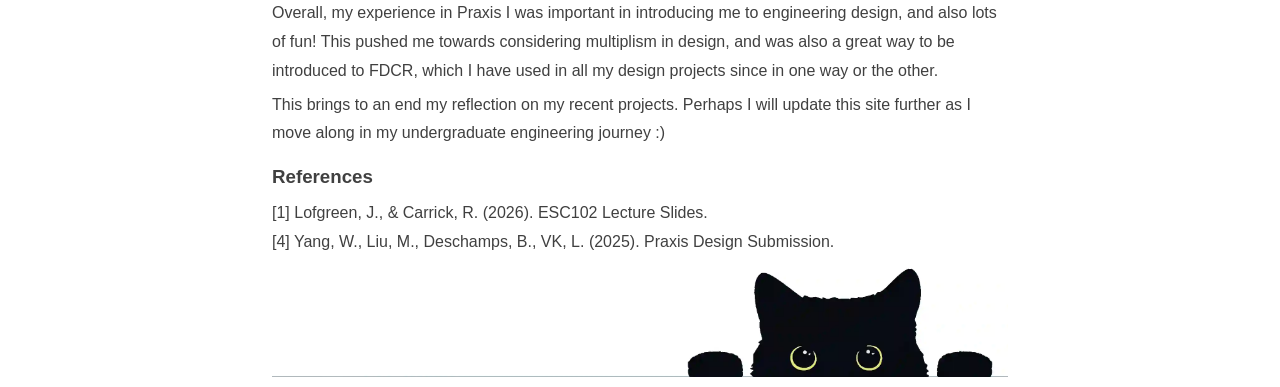
<file: p3.html>
<!DOCTYPE html>
<html lang="en">

<head>
    <meta charset="UTF-8">
    <meta name="viewport" content="width=device-width, initial-scale=1.0">
    <title>Praxis I Design Report - Luyu</title>
    <link rel="icon" href="favicon.webp">
    <link rel="stylesheet" href="style.css">
</head>

<body>

    <!-- UNIVERSAL HEADER START -->
    <header>
        <nav>
            <ul>
                <img id="icon" src="assets/shroomskies.webp" width="24" height="24">
                <li><a href="index.html">Home</a></li>
                <li><a href="p1.html">Project 1</a></li>
                <li><a href="p2.html">Project 2</a></li>
                <li><a href="p3.html" id="active-tab">Project 3</a></li>
            </ul>
        </nav>
    </header>
    <!-- UNIVERSAL HEADER END -->

    <main>
        <h1>Praxis I Design Report</h1>
        <h2>To peel a banana or not to peel--that is the question.</h2>
        <b class="list-links"> Team Credits: Yang Wang, Mike Liu, Beckett Deschamps</b>

        <one-pager>
            <h3>Design Summary One-Pager</h3>
            <p>
                My Praxis I project was centered around designing a banana peeler for EngSci students, who often eat
                during lectures and find banana pulp residue inconvenient when using laptops and writing utensils. Our
                team generated three physical prototypes, which we named Rolling Clip, Hand Blender, and Banana Corer.
                These can be seen below:
            </p>
            <figure>
                <img src="assets/p1-prototypes.webp" alt="Figure 1" class="no-border">
                <figcaption>Figure 1: Pictures of our prototypes.</figcaption>
            </figure>

            <p>

                A PDF of our design
                report can be found <a href="assets/praxis-design-report.pdf">here</a>.
            </p>

            <p>
                As an interesting conclusion to our project, following several converging methods, our recommended
                design ended up being the null case:
                peeling by hand. The Banana Corer was the strongest
                physical concept, but none of the tools beat the convenience of hands across enough criteria to
                justify carrying one to class. As we wrote as the concluding remark in the report: "sometimes,
                convenience trumps all, even a
                better
                product".
            </p>
        </one-pager>
        <h3>CTMF 1: Framing with NGO Frameworks</h3>
        <p>
            Before investigating the solution space, our team had to reframe the problem. The original report provided
            an pretty broad need, which also included cleaners as stakeholders. This felt unreasonable as if the EngSci
            could not even keep him or herself clean, then the project was already failed. After removing this, we were
            able to make the NGOs of the report more specific by propagating this change through the NGO framework.
        </p>
        <figure>
            <img src="assets/p1-modified-ngo.webp" alt="Figure 2" class="no-border">
            <figcaption>Figure 2: Our modified Needs and Stakeholders.</figcaption>
        </figure>

        <p>
            We also paid specific mind to the requirements that were regarding portability and ease of us. We felt as
            the main stakeholders were students, the goals should reflect that. We did this by rewriting the section
            with the new framing of student portability being a priority, as opposed to facility cleanliness.
        </p>
        <p>
            This framing was reflected later on in diverging and converging, which made heavy use of our NGO frameworks.
            However, what became food for thought after the project was whether we had narrowed the scope too much.
        </p>
        <img src="assets/cat-meme.webp" style="width: 20%;">

        <h4>Takeaways</h4>
        <p>
            Framing was a strong first step in differentiating our solution from others. By changing our NGOs, we put
            this into writing, and it propagated throughout the rest of the design process.
            That said, framing too early may have also locked us in. For instance, our requirement regarding tool
            weight, or opening force made lots of sense for portable tools, but it also prevented us from considering
            other options such as pre-peeled and packaged bananas.
        </p>
        <p>
            In the future, returning to reframing more and leaving the NGO framework malleable would be helpful to
            prevent any anchoring to a subsect of the design space.
        </p>


        <h3>CTMF 2: Diverging using 6-3-5 Brainwriting</h3>
        <p>
            In 6-3-5, each person writes three ideas, then
            passes the sheet around so others can build on them. The point is to generate a lot of raw
            ideas fast.
        </p>
        <p>
            To diverge, our team used 6-3-5 brainwriting as the starting point.
            It worked reasonably well for us. The three concepts we ended up prototyping each came from
            distinct starting points in the brainwriting session. It also created some wild ideas, such as the hand
            blender. In reflection, this is caused by the fast-paced nature. After maybe 3 or 4 rational ideas come out,
            and you only have 20 seconds left, the ideas that come out start to get questionable! Of course, this is not
            necessarily a bad thing at all.
        </p>
        <figure>
            <img src="assets/p1-brainwriting.webp" alt="Figure 3" class="no-border">
            <figcaption>Figure 3: A collection of our ideas following the brainwriting session.</figcaption>
        </figure>

        <p>
            What was nice about our usage of 6-3-5 brainstorming was that it didn't require any previous material to get
            started. SCAMPER and morph charts require certain amounts of the design to be decided. 6-3-5 leaves that
            open. Getting everyone in the team to contribute equally by design of the exercise was also great!
        </p>
        <h4>Takeaways</h4>
        <p>
            In hindsight, 6-3-5 was a great place to get started for our diverging process.
            It generated a large amount of ideas quickly, which let us scope out our design space.
            While most ideas tended to be weak, it was later filtered out by our requirements framework, and
            strengthened by the SCAMPER process we used afterwards!
        </p>
        <p>
            Maybe also an underappreciated side-effect, but it was great for team bonding! Getting everyone to pitch in
            crazy ideas was a great icebreaker.
        </p>


        <h3>CTMF 3: Converging with Measurement Matrix</h3>
        <p>
            Our team used three converging tools: pairwise comparison, a measurement matrix, and Pugh charts.
            In hindsight, the measurement matrix was the most effective tool for our needs. At the time, we had to
            select a recommended design from our three prototypes. The other CTMFs which we used (Pairwise comparison,
            Pugh charts) felt to not be quantitative enough. An image of our measurement matrix is shown below.
        </p>
        <figure>
            <img src="assets/p1-meas-mat.webp" alt="Figure 2" class="no-border">
            <figcaption>Figure 3: Measurement matrix of our prototypes.</figcaption>
        </figure>

        <p>
            The measurement matrix worked well given that our ECs were well-defined with good testing methodologies. In
            our case, we had the requirements to complete the matrix with prototypes of each design concept, which was
            also helpful.
        </p>
        <p>
            The difficulty with the measurement matrix was that it is hard to weight each category. It is possible to
            obtain a quantitatively better design concept for each row, however, choosing which is the 'best' is a
            difficult decision. In our situation, there were enough rows in which
            the null case won (3/6) that we could justify choosing it as the recommended design. However, even so, we
            had to justify convenience as the most important factor before doing so.
        </p>
        <h4>Takeaways</h4>
        <p>
            In our specific case, the measurement matrix was the tool that helped us converge from our last 3 ideas to a
            single recommended design (the null case). But it is important to remember that the matrix requires numerous
            things to perform well:
        <ul>
            <li>Appropriate ECs for the opportunity</li>
            <li>Quantitative data for each EC and design concept</li>
            <li>Justified weighting for each category</li>
        </ul>

        Without these, the matrix would not give useful results.
        </p>

        <h3>Effect on my Position</h3>
        <p>
            Praxis I was my first formal encounter with structured engineering design. Looking back from the
            end of second semester, the gaps are pretty visible.
        </p>
        <p>
            I remember our long discussions on whether the null case recommendation was valid. It was a bit of a step
            for me. After all of our work diverging and converging, was it right to recommend no solution? And it felt
            like if you only twisted the problem a little bit, placing more emphasis on efficiency for instance, another
            design could be better.
        </p>
        <p>
            In hindsight, this was definitely me wading in the waters of multiplism (Perry's intellectual model). It was
            hard to converge past ideas that perhaps should've been eliminated. We also faced challenges in reframing
            past the first iteration, which left out large portions of the design space.
        </p>
        <p>
            Overall, my experience in Praxis I was important in introducing me to engineering design, and also lots of
            fun! This pushed me towards considering multiplism in design, and was also a great way to be introduced to
            FDCR, which I have used in all my design projects since in one way or the other.
        </p>
        <p>
            This brings to an end my reflection on my recent projects. Perhaps I will update this site further as I move
            along in my undergraduate engineering journey :)
        </p>



        <h3>References</h3>
        <p>
            [1] Lofgreen, J., & Carrick, R. (2026). ESC102 Lecture Slides.
            <br>
            [4] Yang, W., Liu, M., Deschamps, B., VK, L. (2025). Praxis Design Submission.

        </p>


        <img src="assets/cat.webp" alt="cat" class="no-border">
    </main>


</body>

</html>
</file>
<file: style.css>
/* Reset */
* {
    margin: 0;
    padding: 0;
    box-sizing: border-box;
}

body {
    font-family: Sans-Serif;
    line-height: 1.8;
    color: #404040;
}

header {
    position: sticky;
    top: 10px;
    padding: 0;
    margin: 10px;
    background: #dceaf4;
    border: 2px solid #448fc6;
    border-radius: 0px;
    box-shadow: 5px 5px 0px 2px #00000020;
}

#icon {
    margin-left: 12px;
    margin-right: 12px;
}

#active-tab {
    background: #1071db30;
}

#active-tab:hover {
    background: #1071db;
}

nav ul {
    padding: 5px 0;
    display: flex;
    justify-content: left;
    list-style: none;
}

nav ul li a {
    text-decoration: none;
    font-weight: bold;
    color: #000;
    padding: 10px 10px;
}

nav ul li a:hover {
    color: #fff;
    background: #1071db;
}

/* Main Content */
main {
    padding: 2rem 2rem 0 2rem;
    max-width: 800px;
    margin: 0 auto;
}

main h1 {
    color: #555;
    font-size: 56px;
    font-weight: 300;
}

main h2 {
    color: #888;
    font-size: 16px;
    font-weight: 200;
    margin-top: -12px;
    margin-bottom: 20px;
}

main h3 {
    margin-top: 12px;
}


main h4 {
    margin-top: 12px;
}

main figcaption {
    color: #555;
    font-size: 12px;
    max-width: 100%;
}

one-pager {
    display: block;
    margin: 2rem 0;
    padding: 1rem;
    width: 100%;
    background-color: #f9f9f9;
    border: 1px solid #ddd;
}

main figure {
    max-width: 600px;
    /*border: 2px solid #42ad47;
    background-color: #e4f3e5;*/
    padding: 10px 40px 10px 40px;
}

main img {
    border: 1px solid #000;
    margin: 5px;
    width: 100%;
}

.no-border {
    border: none;
    background: none;
    margin: 0;
    padding: 0;
}

main p {
    margin: 5px 0 5px 0px;
}

main li {
    margin-top: 8px;
    margin-bottom: 8px;
}

main .list-links {
    color: #000;
    text-decoration: none;
    font-weight: bold;
    background-color: #dceaf4;
    border: 2px solid #448fc6;
    padding: 2px 6px 2px 6px;
}
</file>
